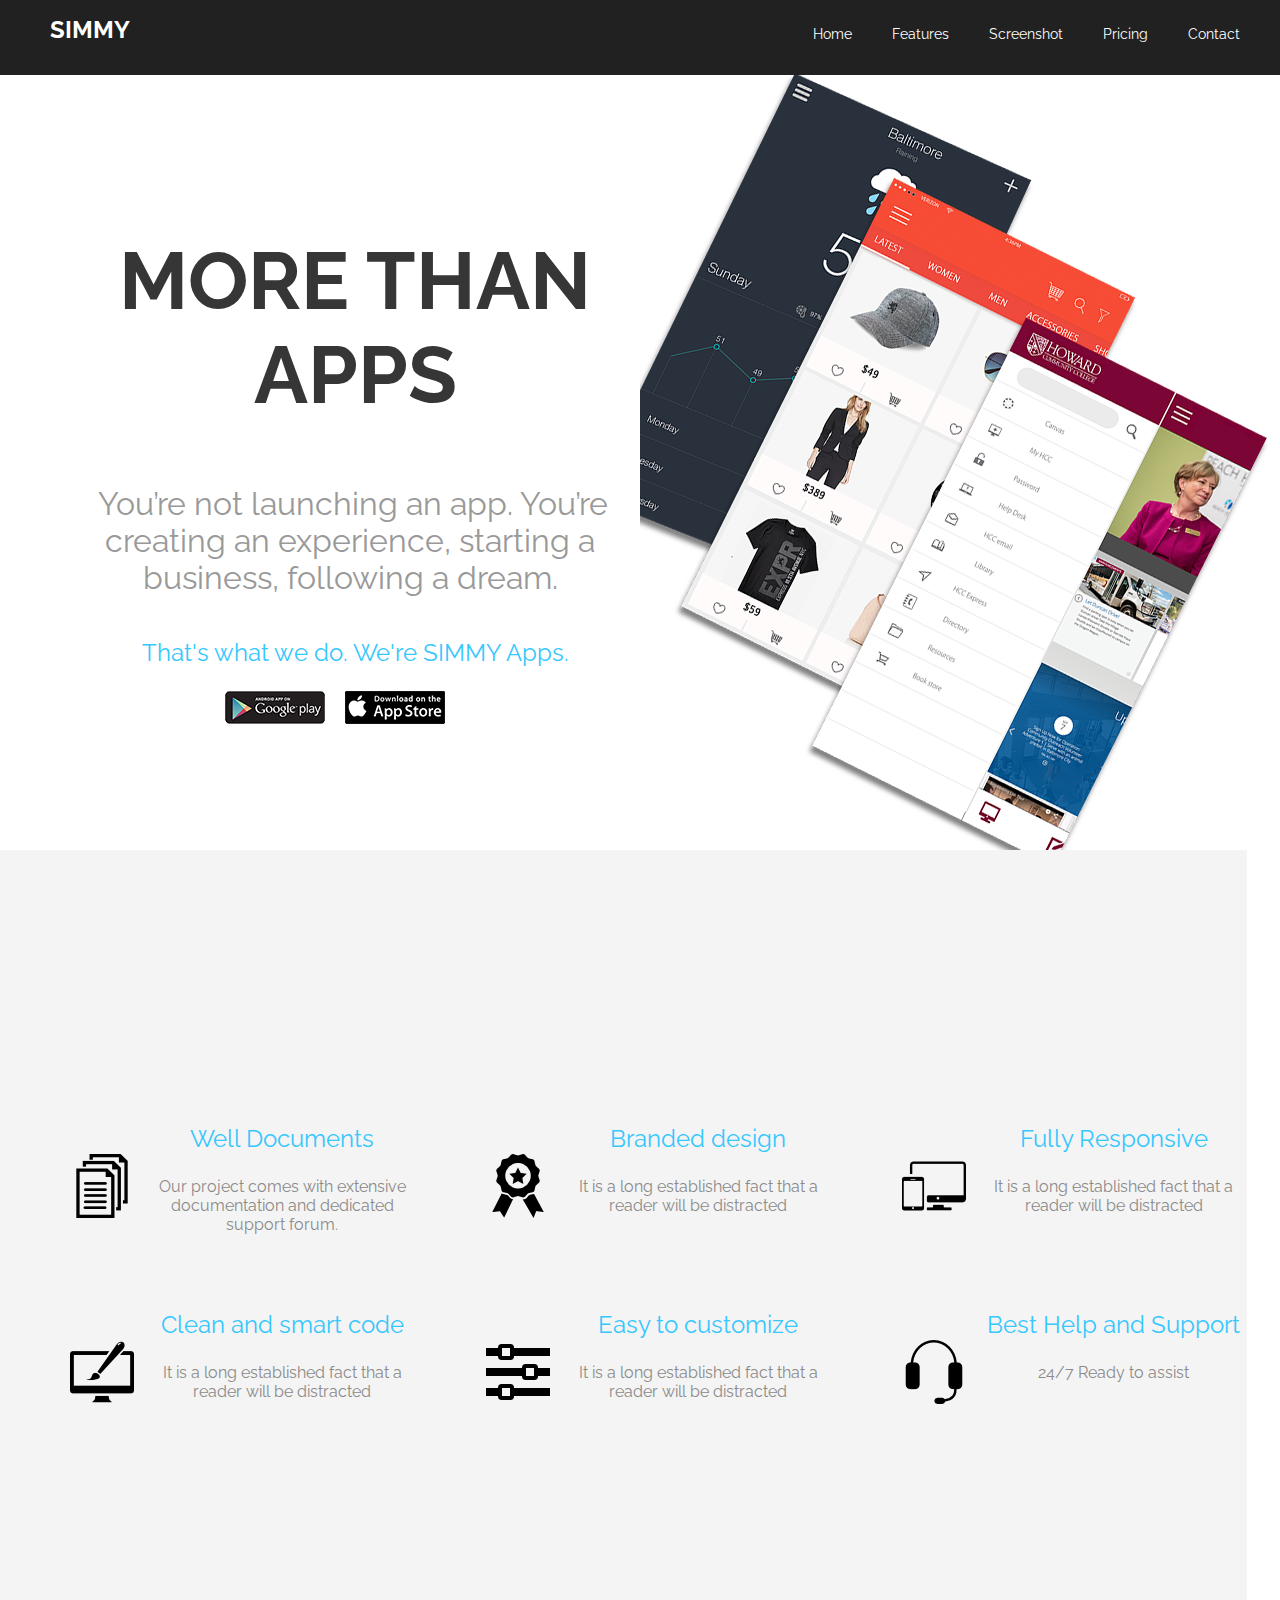
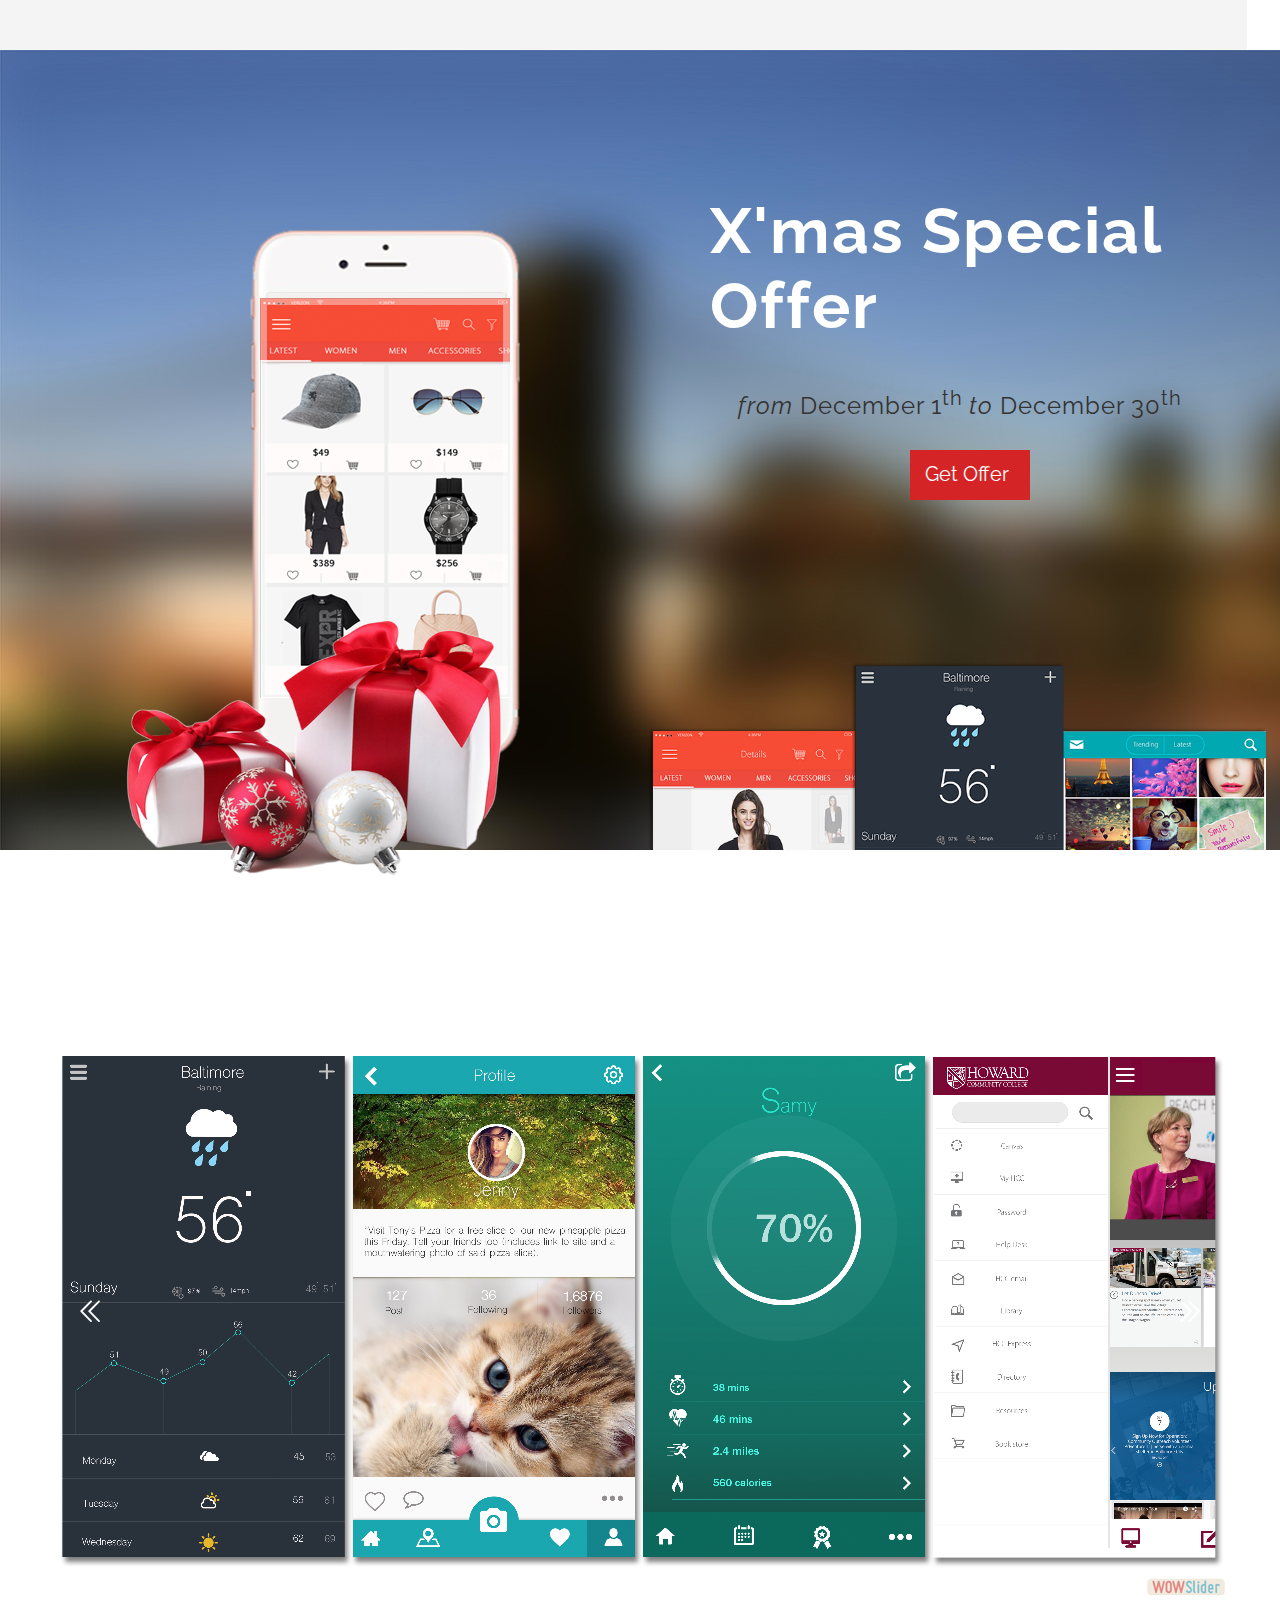
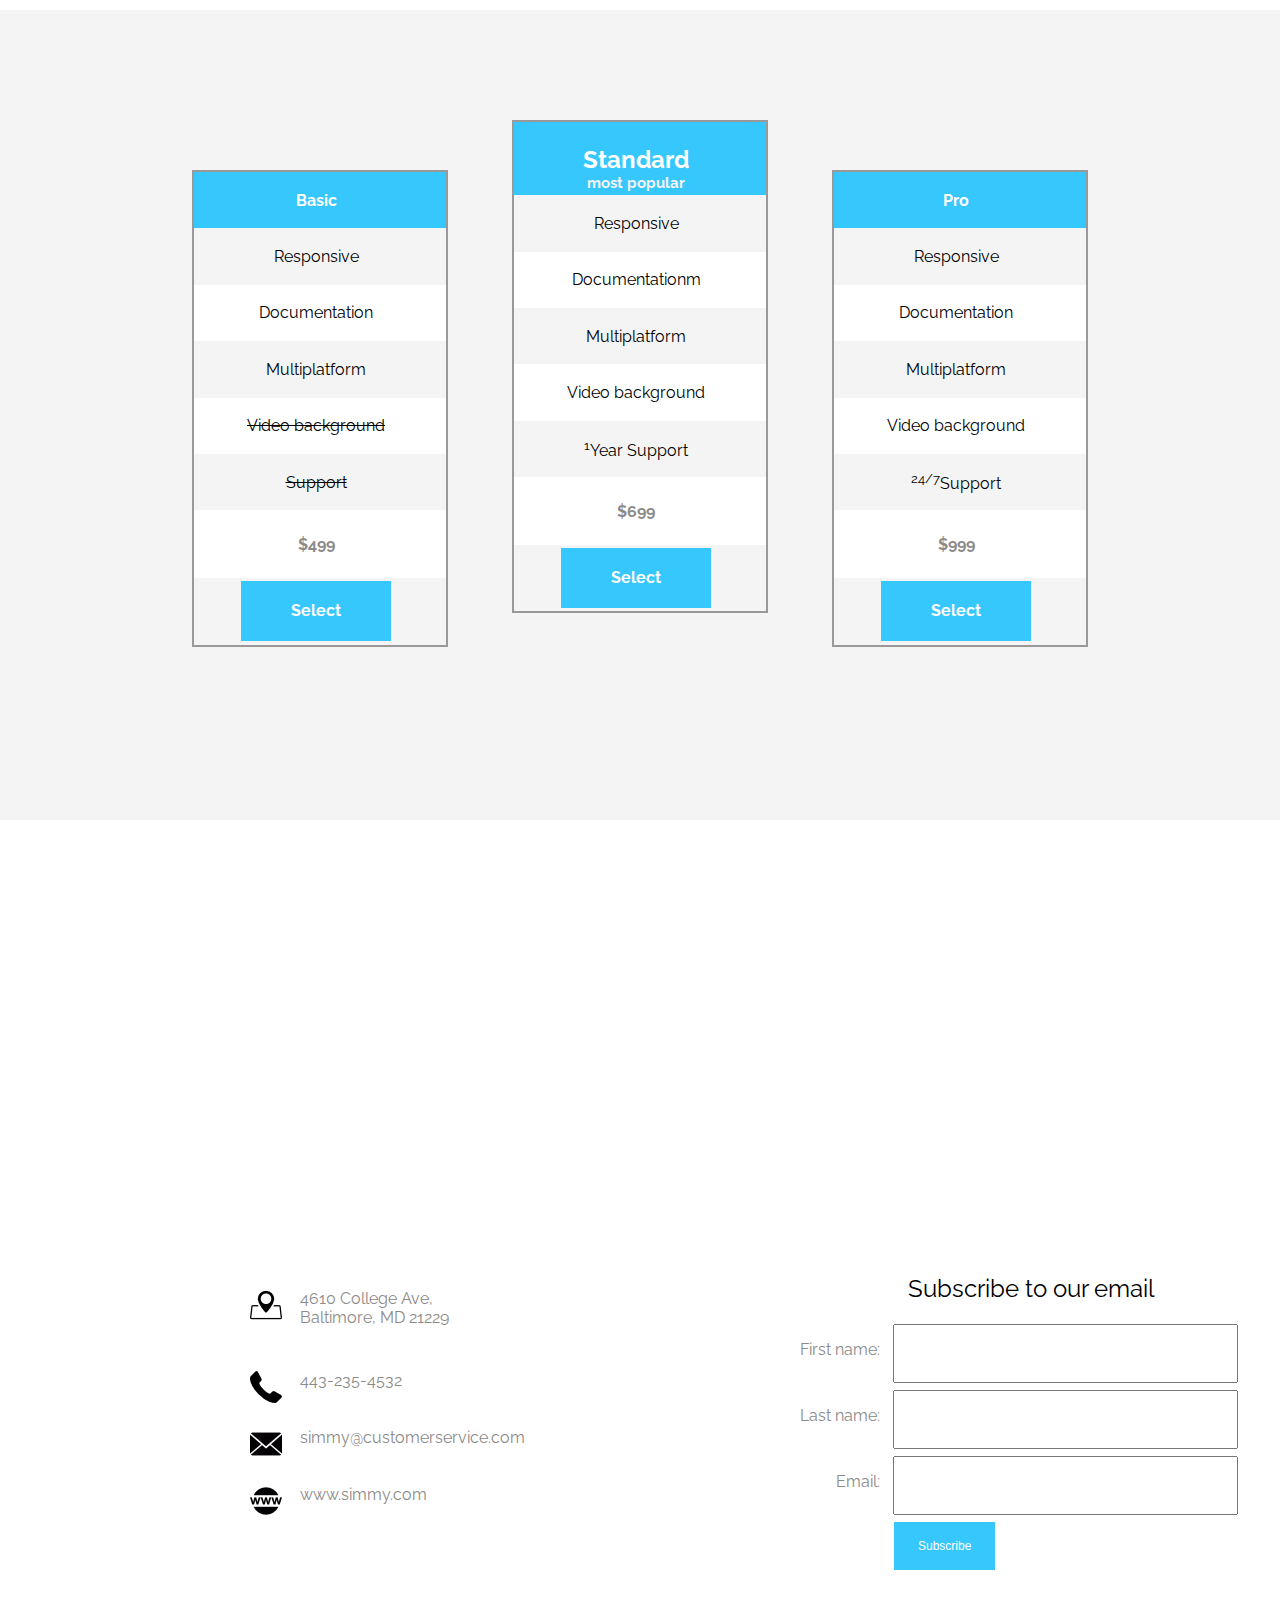
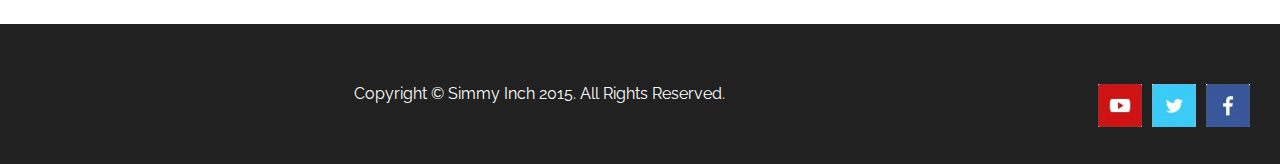
<file: HTML:CSS/index.html>
<!doctype html>
<html>
<head>

<meta charset="UTF-8">
<title>Simmy Inch</title>

<link href="css/style.css" rel="stylesheet" type="text/css">
<meta name="viewport" content="width=device-width, initial-scale=1.0">
<link href='https://fonts.googleapis.com/css?family=Raleway:300' rel='stylesheet' type='text/css'>
<link href="css/responsiveslides.css" rel="stylesheet" type="text/css">
<script src="js/jquery-1.9.1.min.js"></script>
    <script src='js/jquery.scrollto.js'></script>
    



  

	
	<!-- Start WOWSlider.com HEAD section --> <!-- add to the <head> of your page -->
	<link rel="stylesheet" type="text/css" href="engine1/style.css" />
	<!--script type="text/javascript" src="engine1/jquery.js"></script-->
	<!-- End WOWSlider.com HEAD section -->
	
	<!-- Start WOWSlider.com HEAD section --> <!-- add to the <head> of your page -->
	<link rel="stylesheet" type="text/css" href="engine7/style.css" />
	<!--script type="text/javascript" src="engine7/jquery.js"></script-->
	<!-- End WOWSlider.com HEAD section -->
    
	<!-- Start WOWSlider.com HEAD section --> <!-- add to the <head> of your page -->
	<link rel="stylesheet" type="text/css" href="engine8/style.css" />
	<!--script type="text/javascript" src="engine8/jquery.js"></script-->
	<!-- End WOWSlider.com HEAD section --></head>

<body>
<nav>
<div class="logo"><a href="#"><strong>SIMMY</strong> </a></div>

<ul>

<li><a href="#content5">Contact</a></li>
<li><a href="#content4">Pricing</a></li>
<li><a href="#content3">Screenshot</a></li>
<li><a href="#content1">Features</a></li>
<li><a href="#">Home</a></li>

</ul>
<div class="handle"><a href="#">Menu</a>
</div>
</nav>


<div id="wrapper">



<div id="content">
<div class="right_box">
</div>
<div class="left_box"><h1>MORE THAN APPS</h1>
<p class="text">You’re not launching an app. You’re creating an experience, starting a business, following a dream.</p>
<p class="text1">That's what we do. We're SIMMY Apps.</p>


<div id="appstore">
<div class="download"><a href="http://www.google.com"><img src="image/google.png"></a></div>
<div class="download1"><a href="http://www.apple.com"><img src="image/apple.png"></a></div>
</div>

  </div>
 
  
  
  
</div>


<div id="content1">
<div id="feature1">
<div class="small_box"><img class="img" src="image/documents7.png" width="64" height="64" alt="document">
  <p class="text1">Well Documents</p>
  <p>Our project comes with extensive documentation and dedicated support forum.</p></div>
<div class="small_box"><img class="img" src="image/website8.png" width="64" height="64" alt="beautiful design">
  <p class="text1">Clean and smart code  </p>
  <p>It is a long established fact that a reader will be distracted</p>
  <h5>&nbsp;</h5>
</div>
</div>
<div id="feature2">
<div class="small_box"><img class="img" src="image/award52.png" width="64" height="64" alt="badge">
  <p class="text1">Branded design</p>
  
  <p>It is a long established fact that a reader will be distracted</p>
</div>
<div class="small_box"><img class="img" src="image/levels16.png" width="64" height="64" alt="easy setup">
  <p class="text1">Easy to customize  </p>
  <p>It is a long established fact that a reader will be distracted</p>
  <h5>&nbsp;</h5>
</div></div>
<div id="feature1">
<div class="small_box"><img class="img" src="image/web40.png" width="64" height="64" alt="responsive">
  <p class="text1">Fully Responsive</p>
  <p>It is a long established fact that a reader will be distracted</p>
</div>
<div class="small_box"><img class="img" src="image/earphones9.png" width="64" height="64" alt="great service">
  <p class="text1">Best Help and Support</p>
  <p>24/7 Ready to assist</p>
  <h5>&nbsp;</h5>
</div></div>




</div>

<div id="content2">

<div id="box">

<div id="iphone">
<div id="sample">

	<!-- Start WOWSlider.com BODY section --> <!-- add to the <body> of your page -->
	<div id="wowslider-container1">
	<div class="ws_images"><ul>
		<li><img src="data1/images/design.png" alt="design" title="design" id="wows1_0"/></li>
		<li><img src="data1/images/details.png" alt="details" title="details" id="wows1_1"/></li>
		<li><img src="data1/images/exercise_back.png" alt="Exercise_back" title="Exercise_back" id="wows1_2"/></li>
		<li><img src="data1/images/exercise_front.png" alt="Exercise_front" title="Exercise_front" id="wows1_3"/></li>
		<li><img src="data1/images/hcc.png" alt="HCC" title="HCC" id="wows1_4"/></li>
		<li><img src="data1/images/hcc2.png" alt="HCC2" title="HCC2" id="wows1_5"/></li>
		<li><a href="http://wowslider.net"><img src="data1/images/social_app.png" alt="http://wowslider.net/" title="social_app" id="wows1_6"/></a></li>
		<li><img src="data1/images/detaial.png" alt="detaial" title="detaial" id="wows1_7"/></li>
	</ul></div>
<div class="ws_script" style="position:absolute;left:-99%"><a href="http://wowslider.com">wowslider.com</a> by WOWSlider.com v8.6m</div>
	<div class="ws_shadow"></div>
	</div>	
	<script type="text/javascript" src="engine1/wowslider.js"></script>
	<script type="text/javascript" src="engine1/script.js"></script>
	<!-- End WOWSlider.com BODY section -->
    
  
   
</div>
</div>
<div id="gift">  
</div>
</div>

   <div id="box1">
   <div class="offer">
     <h1>X'mas Special Offer</h1>
     <div class ="xmas"> <i>from </i>December 1<sup>th </sup><i>to</i> December 30<sup>th</sup> </div>
  <div id="offer"><a href="#">Get Offer</a></div> 
  
   </div>
  </div>
  
</div>


<div id="content3">
	

<div id="gallery1">
  <div id="gallery">
  
  
	<!-- Start WOWSlider.com BODY section --> <!-- add to the <body> of your page -->
	<div id="wowslider-container8">
	<div class="ws_images"><ul>
		<li><a href="http://wowslider.com/vi"><img src="data8/images/back.png" alt="image slider" title="back" id="wows8_0"/></a></li>
		<li><img src="data8/images/front.png" alt="front" title="front" id="wows8_1"/></li>
	</ul></div>
<div class="ws_script" style="position:absolute;left:-99%"><a href="http://wowslider.com">wowslider.com</a> by WOWSlider.com v8.6m</div>
	<div class="ws_shadow"></div>
	</div>	
	<script type="text/javascript" src="engine8/wowslider.js"></script>
	<script type="text/javascript" src="engine8/script.js"></script>
	<!-- End WOWSlider.com BODY section --></div>
    </div>
	

 
	
	
    
   
  

	
	


<div id="content4">
<div id="table-wrapper">
<div id="table1">
<table> 
	<thead>
		<tr>
			<th>Basic</th>
		</tr>
	</thead>
	<tbody>
		<tr>
        <td>Responsive</td>
		</tr>
		<tr>
        	
			<td>Documentation</td>
		</tr>
		<tr>
        	
			<td>Multiplatform</td>
		</tr>
		<tr>
          <td><strike>Video background</strike></td>
		</tr>
		<tr>
        	
			<td><strike>Support</strike></td>
		</tr>
		<tr>
       	    <td><h4>$499</h4></td>
		</tr>
		<tr>
        	
			<td><a href="#"><h6>Select</h6></a></td>
		</tr>
	</tbody>
</table>
</div>
<div id="table2"><table> 
	<thead>
		<tr>
			<th><h2>Standard</h2><div class="text3">most popular</div></th>
		</tr>
	</thead>
	<tbody>
		<tr>
        <td>Responsive</td>
		</tr>
		<tr>
        	
			<td>Documentationm</td>
		</tr>
		<tr>
        	
			<td>Multiplatform</td>
		</tr>
		<tr>
          <td>Video background</td>
		</tr>
		<tr>
        	
			<td><sup>1</sup>Year Support</td>
		</tr>
		<tr>
       	    <td><h4>$699</h4></td>
		</tr>
		<tr>
        	
			<td><a href="#"><h6>Select</h6></a></td>
		</tr>
	</tbody>
</table></div>
<div id="table3"><table> 
	<thead>
		<tr>
			<th>Pro</th>
		</tr>
	</thead>
	<tbody>
		<tr>
        <td>Responsive</td>
		</tr>
		<tr>
        	
			<td>Documentation</td>
		</tr>
		<tr>
        	
			<td>Multiplatform</td>
		</tr>
		<tr>
          <td>Video background</td>
		</tr>
		<tr>
        	
			<td><sup>24/7</sup>Support</td>
		</tr>
		<tr>
       	    <td><h4>$999</h4></td>
		</tr>
		<tr>
        	
			<td><a href="#"><h6>Select</h6></a></td>
		</tr>
	</tbody>
</table></div></div>

</div>
	

	
<div id="content5">
<div id="map"><iframe src="https://www.google.com/maps/embed?pb=!1m18!1m12!1m3!1d3089.0470373751073!2d-76.69964158458342!3d39.264499332826404!2m3!1f0!2f0!3f0!3m2!1i1024!2i768!4f13.1!3m3!1m2!1s0x89c81c504aec1ce9%3A0xe853400d34bdadd2!2s4610+College+Ave%2C+Baltimore%2C+MD+21229!5e0!3m2!1sen!2sus!4v1449111772231" width="100%" height="400" frameborder="0" style="border:0" allowfullscreen></iframe>
<div id="section">
<div id="form">

<!-- put the email form below -->
     <h9>Subscribe to our email  </h9>
        <form  action="email.html" method="post">
	<label for="firstname">First name:</label>
	<input type="text" name="firstname" id="firstname" required><br>
    <label for="lastname">Last name:</label>
    <input type="text" name="lastname" id="lastname" required><br>
    <label for="email">Email:</label>
    <input type="text" name="email" id="city" required><br>
   
     <input type="submit" name="register" id="button" value="Subscribe">
    
    
   
    
</form>
    	

</div>
<div id="info">
<div class="address">
4610 College Ave,<br>
Baltimore, MD 21229


</div></p>
<div class="phone">443-235-4532</div></p>
<div class="email">simmy@customerservice.com</div></p>
<div class="website">www.simmy.com</div></p>
</div>



</div>

</div>
	
<footer>


<div class="social">
<div class="facebook"><a href="https://www.facebook.com/" target="_blank"><img src="image/icon-6_05.gif" width="44" height="43" alt="facebook"></a></div>
<div class="twitter"><a href="https://www.twitter.com/" target="_blank"><img src="image/icon-6_03.gif" width="44" height="43" alt="twitter"></a></div>
<div class="youtube"><a href="https://www.youtube.com/" target="_blank"><img src="image/icon-6_10.gif" width="44" height="43" alt="youtube"></a></div>
</div>



Copyright © Simmy Inch 2015. All Rights Reserved.

</footer>

 
 
<script>
    

        
    $(document).ready(function(){
        
        /** 
         * This part does the "fixed navigation after scroll" functionality
         * We use the jQuery function scroll() to recalculate our variables as the 
         * page is scrolled/
         */
        $(window).scroll(function(){
            var window_top = $(window).scrollTop() + 12; // the "12" should equal the margin-top value for nav.stick
            var div_top = $('#nav-anchor').offset().top;
                if (window_top > div_top) {
                    $('nav').addClass('stick');
                } else {
                    $('nav').removeClass('stick');
                }
        });
        
        
        /**
         * This part causes smooth scrolling using scrollto.js
         * We target all a tags inside the nav, and apply the scrollto.js to it.
         */
        $("nav a").click(function(evn){
            evn.preventDefault();
            $('html,body').scrollTo(this.hash, this.hash); 
        });
        
        
        
        /**
         * This part handles the highlighting functionality.
         * We use the scroll functionality again, some array creation and 
         * manipulation, class adding and class removing, and conditional testing
         */
        var aChildren = $("nav li").children(); // find the a children of the list items
        var aArray = []; // create the empty aArray
        for (var i=0; i < aChildren.length; i++) {    
            var aChild = aChildren[i];
            var ahref = $(aChild).attr('href');
            aArray.push(ahref);
        } // this for loop fills the aArray with attribute href values
        
        $(window).scroll(function(){
            var windowPos = $(window).scrollTop(); // get the offset of the window from the top of page
            var windowHeight = $(window).height(); // get the height of the window
            var docHeight = $(document).height();
            
            for (var i=0; i < aArray.length; i++) {
                var theID = aArray[i];
                var divPos = $(theID).offset().top; // get the offset of the div from the top of page
                var divHeight = $(theID).height(); // get the height of the div in question
                if (windowPos >= divPos && windowPos < (divPos + divHeight)) {
                    $("a[href='" + theID + "']").addClass("nav-active");
                } else {
                    $("a[href='" + theID + "']").removeClass("nav-active");
                }
            }
            
            if(windowPos + windowHeight == docHeight) {
                if (!$("nav li:last-child a").hasClass("nav-active")) {
                    var navActiveCurrent = $(".nav-active").attr("href");
                    $("a[href='" + navActiveCurrent + "']").removeClass("nav-active");
                    $("nav li:last-child a").addClass("nav-active");
                }
            }
        });
    });

</script>







</body>
</html>
</file>
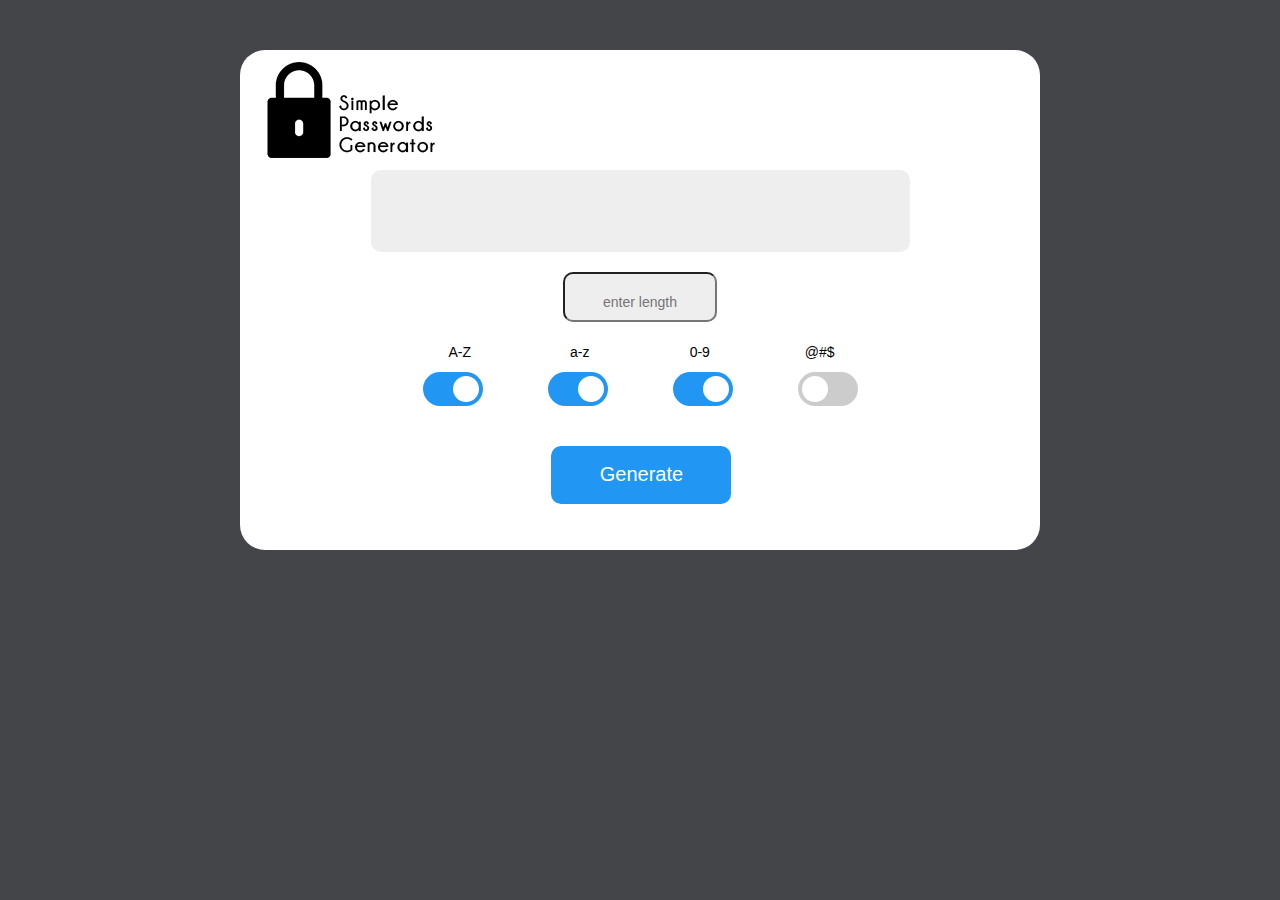
<file: password/index.html>
<!DOCTYPE html>
<html lang="en">
<head>
  <title>Password Generator</title>
  <meta charset="utf-8">
  <meta name="viewport" content="width=device-width, initial-scale=1">
  <link rel="stylesheet" href="https://maxcdn.bootstrapcdn.com/bootstrap/3.3.7/css/bootstrap.min.css">
  <script src="https://ajax.googleapis.com/ajax/libs/jquery/3.2.0/jquery.min.js"></script>
  <script src="https://maxcdn.bootstrapcdn.com/bootstrap/3.3.7/js/bootstrap.min.js"></script>
   <link rel="stylesheet" type="text/css" href="stylesheet.css">
 
   <script src="script.js"></script>
   
   
  
  


   
</head>


<body>

<div class="container-fluid">
	<div class = "logo"> 
	</div>
		<div id = "textbox" class = "textbox"> 
		</div>
		<div  class = "input">
		<input type = "tel" id = "input" class = "inputbox" placeholder = "enter length" onfocus="this.placeholder = ''" onblur="this.placeholder = 'enter length'" /> </input>
		</div>
		<!-- **********this is buttons ********* -->
			<div class = "buttons">
			<div class = "text">
			<div class = "text1">A-Z
			</div>
			<div class = "text1">a-z
			</div>
			<div class = "text1">0-9
			</div>
			<div class = "text1">@#$
			</div>
			</div>
				<div class = "button">
						
						<label class="switch">
 						 	<input type="checkbox" id= "checkbox1" checked>
 						 	<div class="slider round"></div>
						</label>
				</div>
				
				<div class = "button">
						<label class="switch">
  							<input type="checkbox" id= "checkbox2"checked>
 					    	<div class="slider round"></div>
						</label>
				</div>
				
				<div class = "button">
						<label class="switch">
 							 <input type="checkbox" id= "checkbox3" checked>
 					 		 <div class="slider round"></div>
						</label>
				</div>
				
				<div class = "button">
						<label class="switch">
  							<input type="checkbox" id= "checkbox4">
 							<div class="slider round"></div>
						</label>
				</div>


			</div>
			<!--****buttons ended ******-->
			
			
<button id="myBtn" onclick = test() class = "generade">Generate</button>
			

</div>


</body>
</html>
</file>
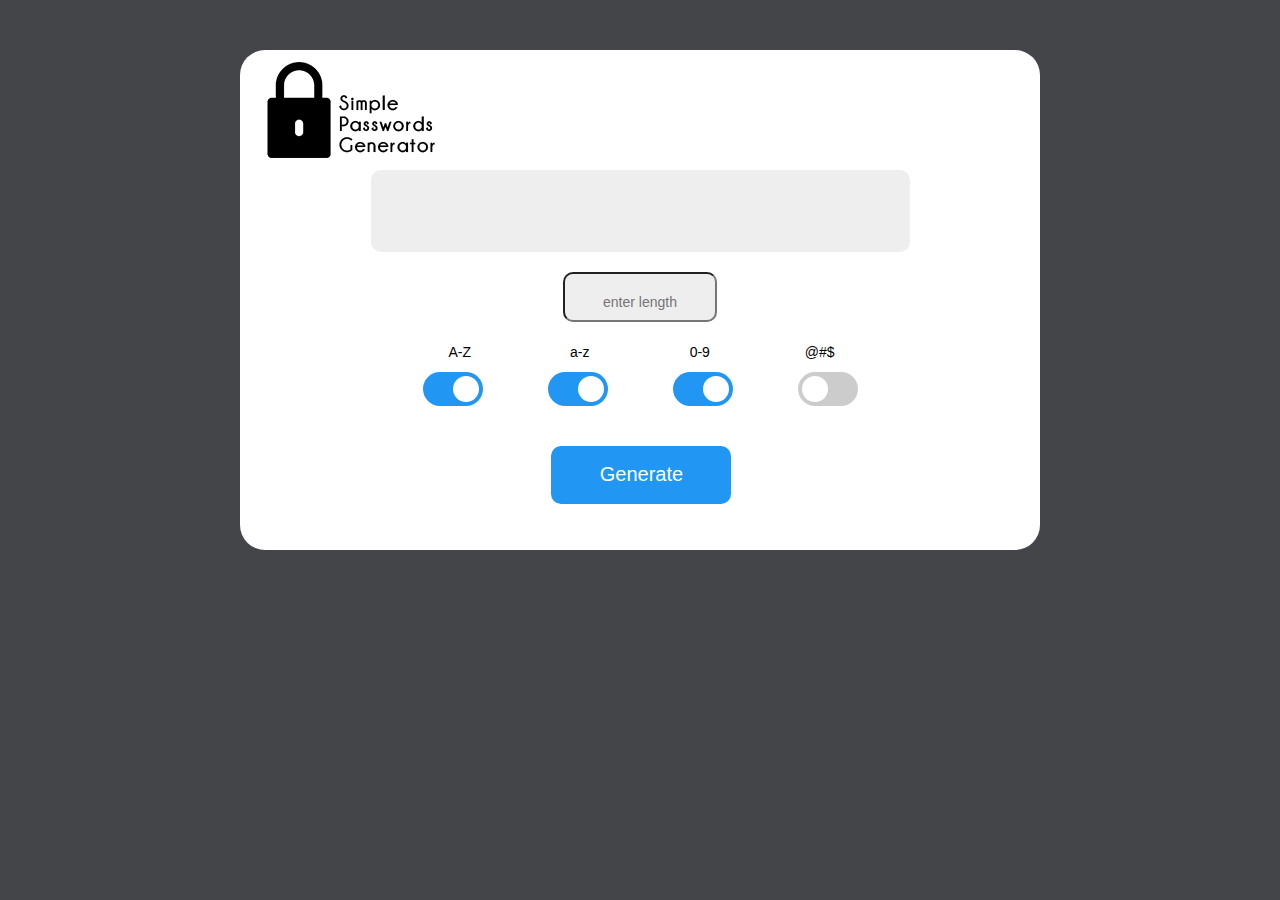
<file: password/public_html/index.html>
<!DOCTYPE html>
<html lang="en">
<head>
  <title>Password Generator</title>
  <meta charset="utf-8">
  <meta name="viewport" content="width=device-width, initial-scale=1">
  <link rel="stylesheet" href="https://maxcdn.bootstrapcdn.com/bootstrap/3.3.7/css/bootstrap.min.css">
  <script src="https://ajax.googleapis.com/ajax/libs/jquery/3.2.0/jquery.min.js"></script>
  <script src="https://maxcdn.bootstrapcdn.com/bootstrap/3.3.7/js/bootstrap.min.js"></script>
   <link rel="stylesheet" type="text/css" href="stylesheet.css">
 
   <script src="script.js"></script>
   
   
  
  


   
</head>


<body>

<div class="container-fluid">
	<div class = "logo"> 
	</div>
		<div id = "textbox" class = "textbox"> 
		</div>
		<div  class = "input">
		<input type = "text" id = "input" class = "inputbox" placeholder = "enter length" onfocus="this.placeholder = ''" onblur="this.placeholder = 'enter length'" /> </input>
		</div>
		<!-- **********this is buttons ********* -->
			<div class = "buttons">
			<div class = "text">
			<div class = "text1">A-Z
			</div>
			<div class = "text1">a-z
			</div>
			<div class = "text1">0-9
			</div>
			<div class = "text1">@#$
			</div>
			</div>
				<div class = "button">
						
						<label class="switch">
 						 	<input type="checkbox" id= "checkbox1" checked>
 						 	<div class="slider round"></div>
						</label>
				</div>
				
				<div class = "button">
						<label class="switch">
  							<input type="checkbox" id= "checkbox2"checked>
 					    	<div class="slider round"></div>
						</label>
				</div>
				
				<div class = "button">
						<label class="switch">
 							 <input type="checkbox" id= "checkbox3" checked>
 					 		 <div class="slider round"></div>
						</label>
				</div>
				
				<div class = "button">
						<label class="switch">
  							<input type="checkbox" id= "checkbox4">
 							<div class="slider round"></div>
						</label>
				</div>


			</div>
			<!--****buttons ended ******-->
			
			
<button id="myBtn" onclick = test() class = "generade">Generate</button>
			

</div>


</body>
</html>
</file>
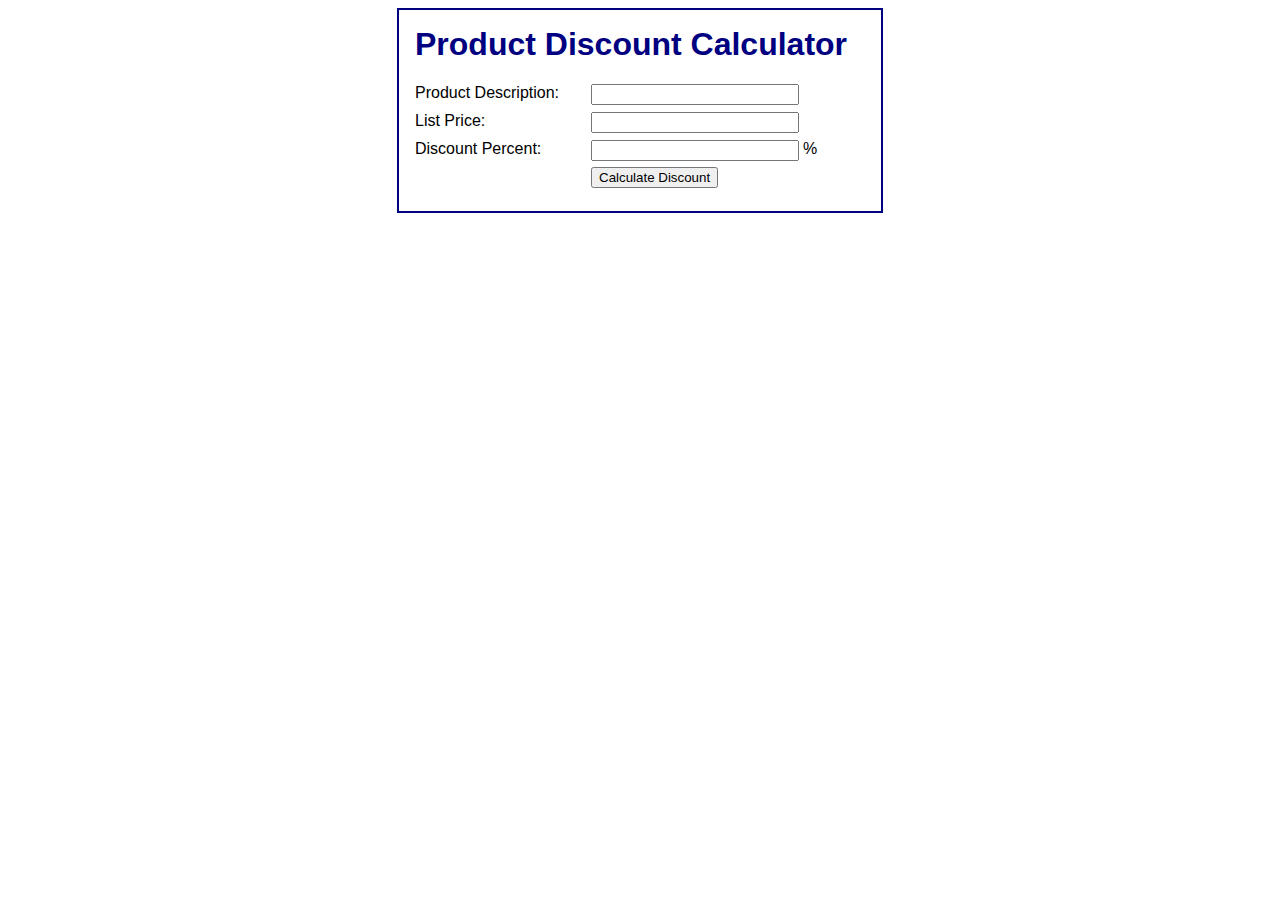
<file: php/DemoFiles/index.html>
<!DOCTYPE html>
<html>
<head>
    <title>Product Discount Calculator</title>
    <link rel="stylesheet" type="text/css" href="main.css">
</head>

<body>
    <main>
        <h1>Product Discount Calculator</h1>
        <form action="display_discount.php" method="post">

            <div id="data">
                <label>Product Description:</label>
                <input type="text" name="product_description"><br>

                <label>List Price:</label>
                <input type="text" name="list_price"><br>

                <label>Discount Percent:</label>
                <input type="text" name="discount_percent"><span>%</span><br>
            </div>

            <div id="buttons">
                <label>&nbsp;</label>
                <input type="submit" value="Calculate Discount"><br>
            </div>

        </form>
    </main>
</body>
</html>
</file>
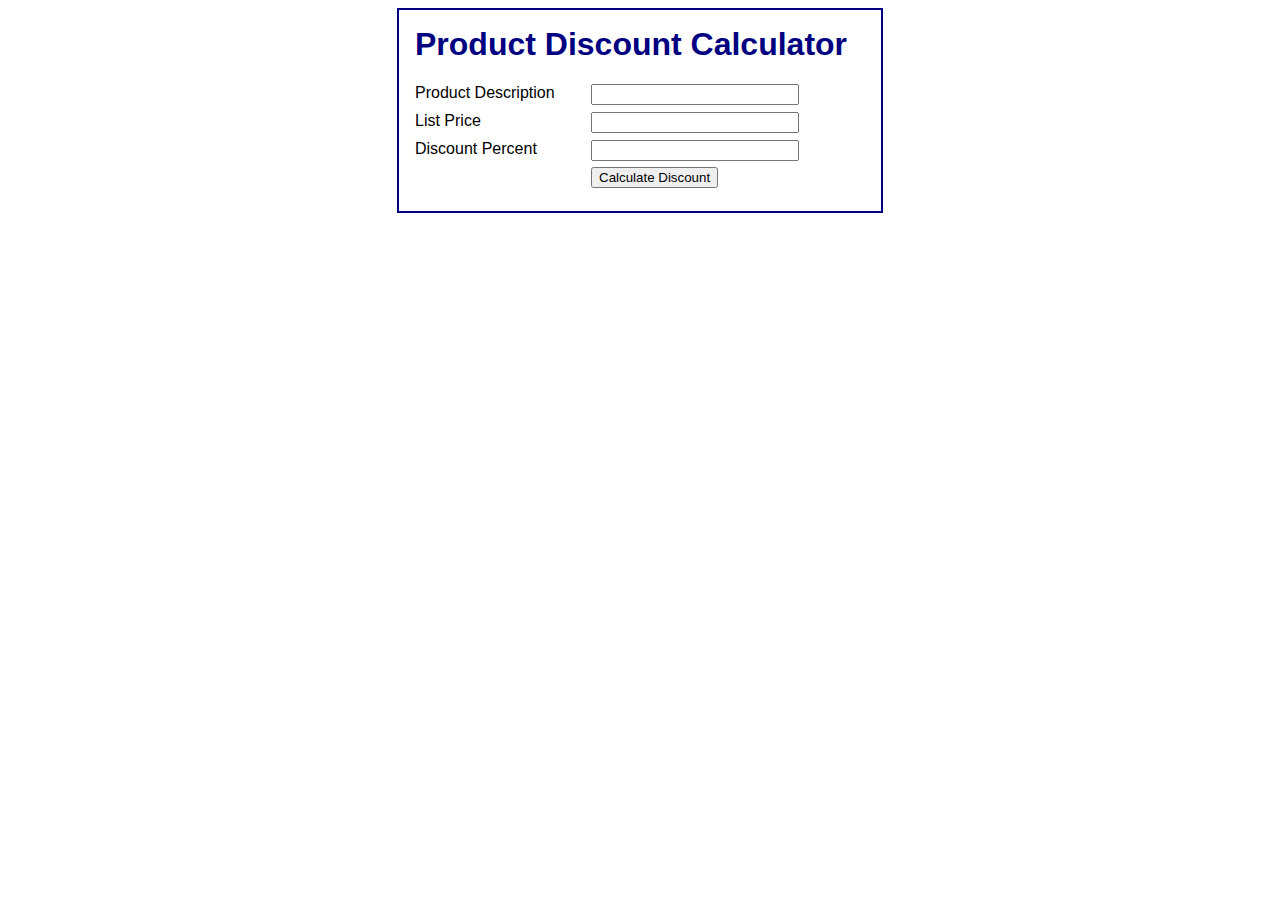
<file: php/Inclass/index.html>
<!DOCTYPE html>
<html>
<head>
    <title>Product Discount Calculator</title>
    <link rel="stylesheet" type="text/css" href="main.css">
</head>

<body>
    <main>
        <h1>Product Discount Calculator</h1>
        
        
        
        <p class="error"><?php echo htmlspecialchars(
                         $error_message); ?></p>
  


        
        
        <form action="display_discount.php" method="post">

            <div id="data">
                <label>Product Description</label>
                <input type="text" name="product_description"><br>

                <label>List Price</label>
                <input type="text" name="list_price"><br>

				<label>Discount Percent</label>
                <input type="text" name="discount"><br>

                
            </div>

            <div id="buttons">
                <label>&nbsp;</label>
                <input type="submit" value="Calculate Discount"><br>
            </div>

        </form>
    </main>
</body>
</html>
</file>
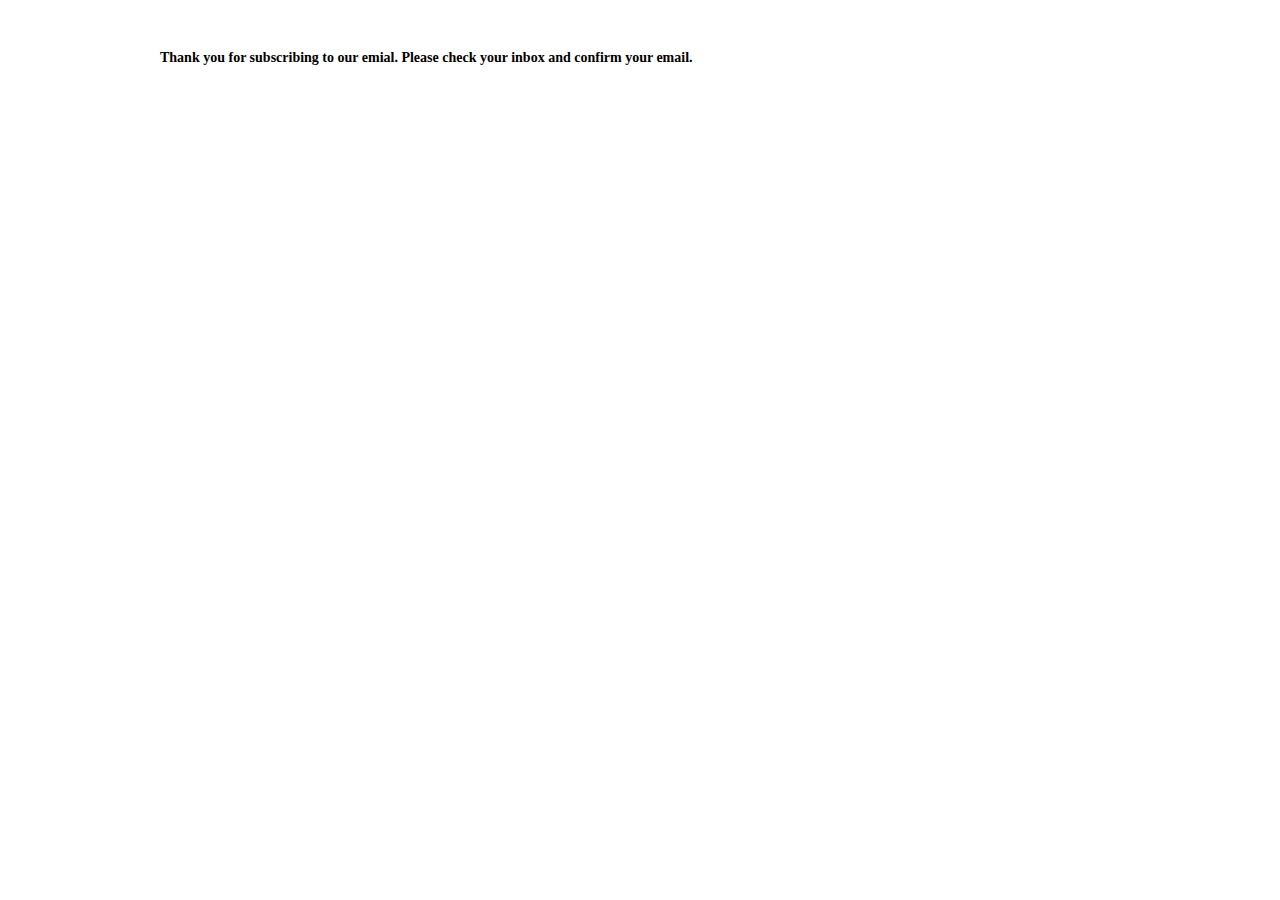
<file: HTML:CSS/email.html>
<!DOCTYPE html PUBLIC "-//W3C//DTD XHTML 1.0 Transitional//EN" "http://www.w3.org/TR/xhtml1/DTD/xhtml1-transitional.dtd">

<head>
<meta http-equiv="Content-Type" content="text/html; charset=UTF-8" />
<title>Email</title>
<link rel="stylesheet" a href="css/email.css" />
</head>

<body>
<h3>

Thank you for subscribing to our emial. Please check your inbox and confirm your email.
</h3>
</body>
</html>
</file>
<file: HTML:CSS/css/style.css>
nav{
	background-color: #212121;
	float: right;
	height: 75px;
	width: auto;
	position: fixed;
	z-index: 3;
	
	width: 100%;
	
	margin-bottom: 0;
	
	font-size:1em;
	}
	.logo{height :60px;
	float:left;
	font-size:1.5em;
	padding-left:50px;
	margin-top:15px;
	}
	
	#feature1, #feature2, #feature3,#feature4,#feature5,#feature6 { 				
	width:30.9%;
	padding-left:20.2px;
	
	background-color:#f4f4f4;
	height:550px;
	float:left;
	
	
	text-align:center;
	padding-top:250px;
		}
		.small_box {height:62px;
		
		padding-bottom:100px;
		padding-left:50px;
		margin:auto;
		}
		.img {float:left;
		padding-top:30px;
		padding-right:15px;
		
		}
	#sample {float:left;
	margin-left:10px;
	padding-top:68px;
	background-size:100%;
	
	
	
	}
	
	#iphone {
	float: left;
	margin:auto;
	z-index:-1;
	height: 530px;
	width: 270px;
	background-image: url(../image/iphone.png);
	margin-top: 80px;
	position:absolute;
	background-repeat: no-repeat;
	margin-left:250px;
	background-size:100%;
	}
	
	#gift {width:100%;
		height:500px;
		margin-top:350px;
	   margin-left:90px;
	   float:left;
	   background-size:70%;
	  background-image:url(../image/gift1.png);
	  background-position:bottom;
	   background-position:left ;
	   background-repeat:no-repeat;
	   position:absolute;
	   z-index:1;}
	
	  

	   
	#gallery {width:100%;
	margin:auto;
	z-index:auto;
	
	background-color:#fff;}
	#gallery1 {width:100%;
	background-color:#fff;
	z-index:auto;}
	


	
nav ul {	display:inline;
		width:auto;
		transition:max-height 0.4s;
	
		
		
		
		
		}
				

	


nav ul li	{
	display: inline;
	width: auto;
	height: auto;
	padding-right: 40px;
	
	float: right;
	padding-top: 25px;
	position: realitive;
	font-size: 90%;		
	}
	

		 
		 

			
			

			
			
a:link {
	text-decoration: none;
	color: #fff;
}

a:active { color: blue; }


a:visited { color: #fff; }

a:hover { 
		  
		  
    	 
		  color:#999;
		 }
	
	
	
body	{
	
	margin:0;
	font-family: 'Raleway', sans-serif;
	}
	


.right_box {
	width: 50%;
	height: 850px;
	float: right;
	background-color: #fff;
	background-image: url(../image/home.png);
	background-repeat: no-repeat;
	background-position: right 40px;
	backgroudn-size:100%;

	position:relative;	
	
	}
	
.left_box {
	width: 50%;
	height: 670px;
	float: left;
	background-color: #fff;
		padding-top:180px;
	text-align: center;	
	position:relative;
	
}

#offer {background-color:#d42426;
		 border:thin;
		 color:white;
		 padding-top:12px;
		 width:105px;
		 height:38px;
		 padding-left:15px;
		 font-size:20px;
		 margin-left:270px;}	
#offer:hover {background-color:#c1181a;
		 border:thin;
		 
		 padding-top:12px;
		 width:105px;
		 height:38px;
		 padding-left:15px;
		 font-size:20px;}	

	
	
	
	
	.offer h1 {
	color: white;
	font-size: 4em;
	letter-spacing: 2px;
	text-align: left;
	float: left;
	width:auto;
}
				.xmas {font-size:1.5em;
				
				text-align:center;
				padding-bottom:30px;
				color:#333;
				letter-spacing:1px;
				width:auto;}
	
	h1{color:#373636;
	font-size:5em;
	padding-left:70px;
	}
	.text {
	padding: 10px;
	color: #999;
	padding-left:70px;
	white-space: normal;
	text-indent: 5px;
	font-size:2em;
	}
	.text1{color:#36c7fd;
	font-size:1.5em;
	padding-left:70px;
	}
	.text3{color:#f4f4f4;
	font-size:15px;
	margin-top:-25px;}
	h2 {
	color: white;
	padding-bottom: 5px;
	vertical-align: top;
}




	
	
	#content1 {
	width: 100%;
	height: 800px;
	background-color:#ffff;
	position: relative;
	margin: auto;
	
	color: #8b8a8a;
	}
	
	
	#content {
	width: 100%;
	height: 850px;
	background-color: #f9f9f9;
	position: relative;
	margin: auto;
	}
	
	#content2 {
	width: 100%;
	height: 800px;
	background-color: #f4f4f4;
	position: relative;
	background-image: url(../image/background.jpg);
	margin-right: auto;
	margin-left: auto;
	}
	
	
	#content3 {
	width: 100%;
	height: 690px;
	background-color: #fff;
	position: relative;
	margin-right: auto;
	margin-left: auto;
	padding-top:160px;
	
	
	}
	#content4 {
	width: 100%;
	height: 650px;
	background-color:#f4f4f4;
	position: relative;
	margin-right: auto;
	margin-left: auto;
	padding-top:160px;
	
	
	
	}
	
	#content5 {
	width: 100%;
	height: 850px;
	background-color: #fff;
	color:##8b8a8a;
	position: relative;
	margin-right: auto;
	margin-left: auto;
	
	
	
	
	}
/*#map {
	width:100%;
	height:400px;
	background-color:red;}*/
	
	
	
#map {
position: relative;

width: 100%;
height: auto;
}

	
	
	
	
	
#section {
	width:100%;
	height:400px;}
	
#form {width:40%;
	   height:350px;
	   margin:auto;
	   float:right;
	  padding-top:100px;
	 
	   }
	   
 h9 {width:auto;
	margin-top:-50px;
	position:absolute;
	float:right;
	padding-left:140px;
	
	text-align:center;
	font-size:1.5em;
	height:50px;
	vertical-align:bottom;
	}
	
#info {width:60%;

	   height:410px;
	   padding-left:250px;
	   padding-top:40px;
	   color:#8b8a8a;
	   }
.address {margin-top:25px;
height:auto;
background-image:url(../image/situation.png);
background-repeat:no-repeat;
height:32px;
padding-left:50px;
}

.phone {margin-top:50px;
height:5px;
background-image:url(../image/telephone5.png);
background-repeat:no-repeat;
height:32px;
padding-left:50px;


}
.email {margin-top:25px;
height:5px;
background-image:url(../image/email5.png);
background-repeat:no-repeat;
height:32px;
padding-left:50px;

}
.website {margin-top:25px;
height:5px;
background-image:url(../image/web58.png);
background-repeat:no-repeat;
height:32px;
padding-left:50px;

}
	
h4 {text-align:center;
color:#8b8a8a;}
h6 {text-align:left;
color:#8b8a8a;
font-size:1em;

}	
h6 {
	text-align: center;
	color: #fff;
	width: 150px;
	height: 40px;
	background-color: #36c7fd;
	text-align: center;
	vertical-align: middle;
	padding-top:20px;
	margin:auto;
}	


h6:hover {
	text-align: center;
	color: #fff;
	width: 150px;
	height: 40px;
	background-color: #03b8fc;
	text-align: center;
	vertical-align: middle;
	padding-top:20px;
	margin:auto;
}	

#box1 {width:50%;
	  height:850px;
	   padding-top:100px;
	   float:right;
	   margin:auto;
	   background-image:url(../image/bg.png);
	   background-repeat:no-repeat;
	   background-position:right bottom;
	   background-size:100%;
	  
	    }
#box {width:50%;
	  height:800px;
	  padding-top:100px;
	  float:left;
	  position:relative;
	  background-position:bottom ;
	  background-repeat:no-repeat;
	  z-index:5;
	  }
	  
	/*

#box {width:45%;
	  margin:auto;}

.home
	{width: 100%;
	height: 850px;
	padding: 5px;
	background-color: #FFF;
	position: relative;
	z-index: -1;
	margin-right: auto;
	margin-left: auto;
	border-top-width: thin;
	border-right-width: thin;
	border-bottom-width: thin;
	border-left-width: thin;
	border-top-style: solid;
	border-top-color: #CCC;
	border-right-color: #CCC;
	border-bottom-color: #CCC;
	border-left-color: #CCC;
		padding-top:30px;

}

/*.content1 {
	width: 90%;
	height: 850px;
	border: thin solid #CCC;
	padding: 5px;
	background-color: #FFF;
	margin-top: -50px;
	position: relative;
	z-index: -1;
	margin-right: auto;
	margin-bottom: auto;
	margin-left: auto;
	padding-top:30px;
}

.content2 {
	width: 90%;
	height: 850px;
	border: thin solid #CCC;
	padding: 5px;
	background-color: #FFF;
	margin-top: -50px;
	position: relative;
	z-index: -1;
	margin-right: auto;
	margin-bottom: auto;
	margin-left: auto;
	padding-top:30px;

}

.content3 {
	width: 90%px;
	height: 850px;
	border: thin solid #CCC;
	padding: 5px;
	background-color: #FFF;
	margin-top: -50px;
	position: relative;
	z-index: -1;
	margin-right: auto;
	margin-bottom: auto;
	margin-left: auto;
	padding-top:30px;

}

.content4 {
	width: 90%;
	height: 350px;
	border: thin solid #CCC;
	padding: 5px;
	background-color: #FFF;
	margin-top: -50px;
	position: relative;
	z-index: -1;
	margin-right: auto;
	margin-bottom: auto;
	margin-left: auto;
	padding-top:30px;

}


*/

table {
	border-collapse: collapse;
	border: 2px solid #999;
	margin: auto;
	text-align: center;
	width: 100%;
	
	 
	vertical-align: middle;
		}

		caption {
			

		font-weight:bold;
		font-size:170%;
		padding:0.5em;
			
		}
		
		thead {
			background-color:#36c7fd;
			color:white;
		}
		th, td {
			
			padding: .2em 1em .2em .5em;
			text-align: center;
			vertical-align: middle;
			height:50px;
			width:200px;
			
		
		}
		
		
		.right {
			text-align: right;
		}

/* create a .top class to adjust the vertical alignment of merged cells */
.top {vertical-align:top;}
		
/* create a selector and CSS rule to assign a background color to the even rows in the table */
tbody tr:nth-child(even) td{
	background-color:#fff;}
	
	#table-wrapper {
	height:auto;
	width:100%;
	margin:auto;
	}
	#table1{
	margin:auto;
	float:left;
	width:20%;
	padding-left:15%;
	
	
	
	
	}

#table3 {
	margin:auto;
	float:left;
	width:20%;
	padding-left:5%;
	margin-right:10%;

	}
#table2 {
	margin-top:-50px;
	float:left;
	width:20%;
	height:700px;
	padding-left:5%;

	}


footer {
	width:100%;
	margin: auto;
	
	text-align: center;
	vertical-align:bottom;
	padding-top:20px;
	background-color: #212121;
	height: 80px;
	padding-top:60px;
	color:#fff;
	
}


	.facebook {
	background-repeat:no-repeat;
	width:auto;;
	padding-right:30px;
	float:right;
	padding-left:10px;
	coursor:pointer;
	height:auto;
	}
	.twitter {
	background-repeat:no-repeat;
	
	width:auto;
	height:auto;
	float:right;
	padding-left:10px;

	}
	
	.youtube {
	background-repeat:no-repeat;
	
	width:auto;
	height:auto;
	float:right;
	padding-left:20px;

	}


#wrapper {
	width:100%;
	height:auto;
	margin-left:auto;
	margin-right:auto;
	
	background-color:#eee;
	z-index: 1;
	
	position:relative;
	z-index:1;
	border:#000;
	}
	
	
	
	


	
	
#button {background-color:#36c7fd;
		 border:thin;
		 color:white;
		 margin-left:126px;
		 width:auto;
		 padding-left:2em;
		 padding-right:2em;
		 font-size:12px;}
		 
#button:hover {background-color:#03b8fc;
		 border:thin;
		 color:white;
		  margin-left:126px;
		 width:auto;
		 padding-left:2em;
		 padding-right:2em;
		 }
		
#appstore{width:250px;
		  margin:auto;
		  background-color:red;
		  height:auto;}		 
.download {float:left;
		   margin:auto;
		   width:100px;
		   height:33px;
		   margin-right:20px;
		   margin-left:30px;
		   }
.download1 {
			float:left;
		   margin:auto;
		   width:100px;
		   height:33px;}
		 
label {
	float: left;
	width: 6em;
	text-align: right;
	height: .3em;
	vertical-align: middle;
	margin-left:1em;
	padding-top:1em;
	color:#8b8a8a;
	
}

input {margin-left:1em;
	   margin-bottom:.5em;
	   width:25em;
	   height:4em;
	   vertical-align: middle;
	  
	   padding-left:5px;
}

.handle {	width:100%;
			background:black;
			box-sizing:border-box;
			padding:35px 20px;
			padding-left:45%;
			display:none;
}

Responsive    



	
@media only screen and (max-width: 580px) {
    
	#feature1  {
		width:100%;
		margin:auto;
		float:left;
		margin-left:-60px;
		height:auto;}
		
		#feature1 {
		width:100%;
		margin:auto;
		
		padding-top:0;
		margin-left:-60px;
		
		}
		
		#content1 {height:auto;}
		#feature1 {
		width:100%;
		margin:auto;
		float:none;
		margin-left:-60px;}
	
	.right_box{width:100%;
				height:auto;
				flaot:left;
				margin:auto;
				}
	.left_box{width:100%;
				height:auto;
				margin:auto;
				float:left;
				}
	
	.logo {padding:none;
			display:hidden;}
	nav ul { max-height:0;}		
	nav ul {overflow:hidden;
			margin:0;
			text-align:center;
			width:100%;
			padding:0;
			
	}
	.handle {display:block;}
	nav ul li {
		display:block;
		width:100%;
		padding:20px;
		box-sizing:border-box;
		padding:15px;
		background-color:#777;
	
	}
	












#iphone {
	float: left;
	margin:auto;
	z-index:-1;
	height: 530px;
	width: 100%;
	background-image: url(../image/iphone.png);
	margin-top: 80px;
	position:absolute;
	background-repeat: no-repeat;
	margin-left:100px;
	background-size:100%;
	}
	
	
	#gift {width:400px;
		height:500px;
		margin-top:350px;
	   margin-left:90px;
	   float:left;
	   background-size:70%;
	  background-image:url(../image/gift1.png);
	  background-position:bottom;
	   background-position:left ;
	   background-repeat:no-repeat;
	   position:absolute;
	   z-index:1;}
</file>
<file: HTML:CSS/css/responsiveslides.css>
/*! http://responsiveslides.com v1.54 by @viljamis */

.rslides {
  position: relative;
  list-style: none;
  overflow: hidden;
  width: 100%;
  padding: 0;
  margin: 0;
  }

.rslides li {
  -webkit-backface-visibility: hidden;
  position: absolute;
  display: none;
  width: 100%;
  left: 0;
  top: 0;
  }

.rslides li:first-child {
  position: relative;
  display: block;
  float: left;
  }

.rslides img {
  display: block;
  height: auto;
  float: left;
  width: 100%;
  border: 0;
  }
</file>
<file: HTML:CSS/engine1/style.css>
/*
 *	generated by WOW Slider 8.6
 *	template Glass
 */
@import url(https://fonts.googleapis.com/css?family=Oranienbaum&subset=latin,latin-ext,cyrillic);
#wowslider-container1 { 
	display: table;
	zoom: 1; 
	position: relative;
	width: 100%;
	max-width: 250px;
	max-height:400px;
	margin:0px auto 0px;
	z-index:90;
	text-align:left; /* reset align=center */
	font-size: 10px;
	text-shadow: none; /* fix some user styles */

	/* reset box-sizing (to boostrap friendly) */
	-webkit-box-sizing: content-box;
	-moz-box-sizing: content-box;
	box-sizing: content-box; 
}
* html #wowslider-container1{ width:250px }
#wowslider-container1 .ws_images ul{
	position:relative;
	width: 10000%; 
	height:100%;
	left:0;
	list-style:none;
	margin:0;
	padding:0;
	border-spacing:0;
	overflow: visible;
	/*table-layout:fixed;*/
}
#wowslider-container1 .ws_images ul li{
	position: relative;
	width:1%;
	height:100%;
	line-height:0; /*opera*/
	overflow: hidden;
	float:left;
	/*font-size:0;*/
	padding:0 0 0 0 !important;
	margin:0 0 0 0 !important;
}

#wowslider-container1 .ws_images{
	position: relative;
	left:0;
	top:0;
	height:100%;
	max-height:400px;
	max-width: 250px;
	vertical-align: top;
	border:none;
	overflow: hidden;
}
#wowslider-container1 .ws_images ul a{
	width:100%;
	height:100%;
	max-height:400px;
	display:block;
	color:transparent;
}
#wowslider-container1 img{
	max-width: none !important;
}
#wowslider-container1 .ws_images .ws_list img,
#wowslider-container1 .ws_images > div > img{
	width:100%;
	border:none 0;
	max-width: none;
	padding:0;
	margin:0;
}
#wowslider-container1 .ws_images > div > img {
	max-height:400px;
}

#wowslider-container1 .ws_images iframe {
	position: absolute;
	z-index: -1;
}

#wowslider-container1 .ws-title > div {
	display: inline-block !important;
}

#wowslider-container1 a{ 
	text-decoration: none; 
	outline: none; 
	border: none; 
}

#wowslider-container1  .ws_bullets { 
	float: left;
	position:absolute;
	z-index:70;
}
#wowslider-container1  .ws_bullets div{
	position:relative;
	float:left;
	font-size: 0px;
}
/* compatibility with Joomla styles */
#wowslider-container1  .ws_bullets a {
	line-height: 0;
}

#wowslider-container1  .ws_script{
	display:none;
}
#wowslider-container1 sound, 
#wowslider-container1 object{
	position:absolute;
}

/* prevent some of users reset styles */
#wowslider-container1 .ws_effect {
	position: static;
	width: 100%;
	height: 100%;
}

#wowslider-container1 .ws_photoItem {
	border: 2em solid #fff;
	margin-left: -2em;
	margin-top: -2em;
}
#wowslider-container1 .ws_cube_side {
	background: #A6A5A9;
}


#wowslider-container1.ws_gestures {
	cursor: -webkit-grab;
	cursor: -moz-grab;
	cursor: url("[data-uri]"), move;
}
#wowslider-container1.ws_gestures.ws_grabbing {
	cursor: -webkit-grabbing;
	cursor: -moz-grabbing;
	cursor: url("[data-uri]"), move;
}

/* hide controls when video start play */
#wowslider-container1.ws_video_playing .ws_bullets,
#wowslider-container1.ws_video_playing .ws_fullscreen,
#wowslider-container1.ws_video_playing .ws_next,
#wowslider-container1.ws_video_playing .ws_prev {
	display: none;
}


/* youtube/vimeo buttons */
#wowslider-container1 .ws_video_btn {
	position: absolute;
	display: none;
	cursor: pointer;
	top: 0;
	left: 0;
	width: 100%;
	height: 100%;
	z-index: 55;
}
#wowslider-container1 .ws_video_btn.ws_youtube,
#wowslider-container1 .ws_video_btn.ws_vimeo {
	display: block;
}
#wowslider-container1 .ws_video_btn div {
	position: absolute;
	background-image: url(./playvideo.png);
	background-size: 200%;
	top: 50%;
	left: 50%;
	width: 7em;
	height: 5em;
	margin-left: -3.5em;
	margin-top: -2.5em;
}
#wowslider-container1 .ws_video_btn.ws_youtube div {
	background-position: 0 0;
}
#wowslider-container1 .ws_video_btn.ws_youtube:hover div {
	background-position: 100% 0;
}
#wowslider-container1 .ws_video_btn.ws_vimeo div {
	background-position: 0 100%;
}
#wowslider-container1 .ws_video_btn.ws_vimeo:hover div {
	background-position: 100% 100%;
}

#wowslider-container1 .ws_playpause.ws_hide {
	display: none !important;
}
@font-face {
  font-family: 'ws-fullscreen';
  src: url('fullscreen.eot');
  src: url('fullscreen.eot#iefix') format('embedded-opentype'),
       url('fullscreen.svg#ws-fullscreen') format('svg');
  font-weight: normal;
  font-style: normal;
}
@font-face {
  font-family: 'ws-fullscreen';
  src: url('[data-uri]') format('woff'),
       url('[data-uri]') format('truetype');
}

#wowslider-container1 .ws_fullscreen {
	display: none;
	position: absolute;
	font-family: "ws-fullscreen";
	top: .5em;
	right: .5em;
	font-size: 2.25em;
	z-index: 61;
	color: #fff;
}
#wowslider-container1:hover .ws_fullscreen {
	display: block;
}
#wowslider-container1 .ws_fullscreen:after {
	content: '\e800';
}

#wowslider-container1 .ws_bullets {
	margin-right: 6em;
}

.ws_fs_wrapper {
	width:100%;
	height: 100%;
	background: #181818;
}

.ws_fs_wrapper > #wowslider-container1 {
	margin:0 auto;
	max-width: 100%;
	max-height: none;
	width: 100%;
	top: 50%;
	-webkit-transform: translateY(-50%);
	transform: translateY(-50%);
}
.ws_fs_wrapper > #wowslider-container1 .ws_images,
.ws_fs_wrapper > #wowslider-container1 .ws_images > div > img {
	max-width: none;
	max-height: none;
}

/*
.ws_fs_wrapper > #wowslider-container1 .ws_fullscreen {
	position: fixed;
	display: block;
}
*/
.ws_fs_wrapper > #wowslider-container1 .ws_fullscreen:after {
	content: '\e801';
}

.ws_fs_wrapper > #wowslider-container1 {
	border: 0;
	outline: 0;
	-webkit-box-shadow: none;
	-moz-box-shadow: none;
	box-shadow: none; 
}#wowslider-container1  .ws_bullets { 
	padding: 10px; 
}
#wowslider-container1 .ws_bullets a { 
	margin-left:5px;
	width:14px;
	height:13px;
	background: url(./bullet.png) left top;
	float: left; 
	text-indent: -4000px; 
	position:relative;
	color:transparent;
}
#wowslider-container1 .ws_bullets a:hover{
	background-position: 0 50%;
}
#wowslider-container1 .ws_bullets a.ws_selbull{
	background-position: 0 100%;
} 
#wowslider-container1 a.ws_next, #wowslider-container1 a.ws_prev {
	position:absolute;
	top:50%;
	margin-top:-2.6em;
	z-index:60;
	width: 5.3em;	
	height: 5.3em;
	background-image: url(./arrows.png);
	background-size: 200%;
}
#wowslider-container1 a.ws_next{
	background-position: 100% 0; 
	right:15px;
}
#wowslider-container1 a.ws_prev {
	left:15px;
	background-position: 0 0; 
}
#wowslider-container1 a.ws_next:hover{
	background-position: 100% 100%;
}
#wowslider-container1 a.ws_prev:hover {
	background-position: 0 100%; 
}

/*playpause*/
#wowslider-container1 .ws_playpause {
    width: 5.3em;
    height: 5.3em;
    position: absolute;
    top: 50%;
    left: 50%;
    margin-left: -2.6em;
    margin-top: -2.6em;
    z-index: 59;
	background-size: 100%;
}

#wowslider-container1 .ws_pause {
    background-image: url(./pause.png);
}

#wowslider-container1 .ws_play {
    background-image: url(./play.png);
}

#wowslider-container1 .ws_pause:hover, #wowslider-container1 .ws_play:hover {
    background-position: 100% 100% !important;
}/* bottom center */
#wowslider-container1  .ws_bullets {
    bottom:0px;
	left:50%;
}
#wowslider-container1  .ws_bullets div{
	left:-50%;
}
#wowslider-container1 .ws_bullets .ws_bulframe {
	bottom: 20px;
}
#wowslider-container1 .ws-title{
	position: absolute;
    font: 2.8em 'Oranienbaum', Georgia, serif;
	bottom:0.6em;
	left: 0;
	margin:0.5em;
	z-index: 50;
	padding:0.32em;
	color: #ffffff;
	background:rgba(255,255,255,0.4);
	border: 1px solid #ffffff;
    font-family: 'Oranienbaum', Georgia, serif;
	line-height: 1em;
	font-weight: bold;
	border-radius:0.2em;
	-webkit-border-radius: 0.2em;
	-moz-border-radius: 0.2em;
}
#wowslider-container1 .ws-title div{
	margin-top:0.15em;
	font-size: 0.6em;
	line-height: 1.85em;
    font-weight: normal;
}#wowslider-container1 a.ws_next,
#wowslider-container1 a.ws_prev,
#wowslider-container1 .ws_playpause {
	display:none;
}

* html #wowslider-container1 a.ws_next,* html #wowslider-container1 a.ws_prev{display:block}

#wowslider-container1:hover a.ws_next,
#wowslider-container1:hover a.ws_prev,
#wowslider-container1:hover .ws_playpause {
	display:block
}#wowslider-container1 .ws_cover{
	left:0;
	top:0;
	bottom:0;
	right:0;
	border: 7px solid #FFFFFF;
	width: auto !important;
	height: auto !important;
	background: transparent !important;
	opacity: 0.4 !important;
	filter:progid:DXImageTransform.Microsoft.Alpha(opacity=40);
}
* html #wowslider-container1 .ws_cover{
	width:$FrameW$px;
	height:$FrameH$px;
}
#wowslider-container1 .ws_bulframe div div{
	height: auto;
}

@media all and (max-width:760px) {
	#wowslider-container1 .ws_fullscreen {
		display: block;
	}
}
@media all and (max-width:400px){
	#wowslider-container1 .ws_controls,
	#wowslider-container1 .ws_bullets,
	#wowslider-container1 .ws_thumbs{
		display: none
	}
}
</file>
<file: HTML:CSS/engine7/style.css>
/*
 *	generated by WOW Slider 8.6
 *	template Utter
 */
@import url(https://fonts.googleapis.com/css?family=Montserrat);@font-face {
  font-family: 'ws-ctrl-utter';
  src: url('ws-ctrl-utter.eot');
  src: url('ws-ctrl-utter.eot#iefix') format('embedded-opentype'),
       url('ws-ctrl-utter.svg#ws-ctrl-utter') format('svg');
  font-weight: normal;
  font-style: normal;
}
@font-face {
  font-family: 'ws-ctrl-utter';
  src: url('[data-uri]') format('woff'),
       url('[data-uri]') format('truetype');
}
#wowslider-container7 { 
	display: table;
	zoom: 1; 
	position: relative;
	width: 100%;
	max-width: 1024px;
	max-height:600px;
	margin:0px auto 0px;
	z-index:90;
	text-align:left; /* reset align=center */
	font-size: 10px;
	text-shadow: none; /* fix some user styles */

	/* reset box-sizing (to boostrap friendly) */
	-webkit-box-sizing: content-box;
	-moz-box-sizing: content-box;
	box-sizing: content-box; 
}
* html #wowslider-container7{ width:1024px }
#wowslider-container7 .ws_images ul{
	position:relative;
	width: 10000%; 
	height:100%;
	left:0;
	list-style:none;
	margin:0;
	padding:0;
	border-spacing:0;
	overflow: visible;
	/*table-layout:fixed;*/
}
#wowslider-container7 .ws_images ul li{
	position: relative;
	width:1%;
	height:100%;
	line-height:0; /*opera*/
	overflow: hidden;
	float:left;
	/*font-size:0;*/
	padding:0 0 0 0 !important;
	margin:0 0 0 0 !important;
}

#wowslider-container7 .ws_images{
	position: relative;
	left:0;
	top:0;
	height:100%;
	max-height:600px;
	max-width: 1024px;
	vertical-align: top;
	border:none;
	overflow: hidden;
}
#wowslider-container7 .ws_images ul a{
	width:100%;
	height:100%;
	max-height:600px;
	display:block;
	color:transparent;
}
#wowslider-container7 img{
	max-width: none !important;
}
#wowslider-container7 .ws_images .ws_list img,
#wowslider-container7 .ws_images > div > img{
	width:100%;
	border:none 0;
	max-width: none;
	padding:0;
	margin:0;
}
#wowslider-container7 .ws_images > div > img {
	max-height:600px;
}

#wowslider-container7 .ws_images iframe {
	position: absolute;
	z-index: -1;
}

#wowslider-container7 .ws-title > div {
	display: inline-block !important;
}

#wowslider-container7 a{ 
	text-decoration: none; 
	outline: none; 
	border: none; 
}

#wowslider-container7  .ws_bullets { 
	float: left;
	position:absolute;
	z-index:70;
}
#wowslider-container7  .ws_bullets div{
	position:relative;
	float:left;
	font-size: 0px;
}
/* compatibility with Joomla styles */
#wowslider-container7  .ws_bullets a {
	line-height: 0;
}

#wowslider-container7  .ws_script{
	display:none;
}
#wowslider-container7 sound, 
#wowslider-container7 object{
	position:absolute;
}

/* prevent some of users reset styles */
#wowslider-container7 .ws_effect {
	position: static;
	width: 100%;
	height: 100%;
}

#wowslider-container7 .ws_photoItem {
	border: 2em solid #fff;
	margin-left: -2em;
	margin-top: -2em;
}
#wowslider-container7 .ws_cube_side {
	background: #A6A5A9;
}


#wowslider-container7.ws_gestures {
	cursor: -webkit-grab;
	cursor: -moz-grab;
	cursor: url("[data-uri]"), move;
}
#wowslider-container7.ws_gestures.ws_grabbing {
	cursor: -webkit-grabbing;
	cursor: -moz-grabbing;
	cursor: url("[data-uri]"), move;
}

/* hide controls when video start play */
#wowslider-container7.ws_video_playing .ws_bullets,
#wowslider-container7.ws_video_playing .ws_fullscreen,
#wowslider-container7.ws_video_playing .ws_next,
#wowslider-container7.ws_video_playing .ws_prev {
	display: none;
}


/* youtube/vimeo buttons */
#wowslider-container7 .ws_video_btn {
	position: absolute;
	display: none;
	cursor: pointer;
	top: 0;
	left: 0;
	width: 100%;
	height: 100%;
	z-index: 55;
}
#wowslider-container7 .ws_video_btn.ws_youtube,
#wowslider-container7 .ws_video_btn.ws_vimeo {
	display: block;
}
#wowslider-container7 .ws_video_btn div {
	position: absolute;
	background-image: url(./playvideo.png);
	background-size: 200%;
	top: 50%;
	left: 50%;
	width: 7em;
	height: 5em;
	margin-left: -3.5em;
	margin-top: -2.5em;
}
#wowslider-container7 .ws_video_btn.ws_youtube div {
	background-position: 0 0;
}
#wowslider-container7 .ws_video_btn.ws_youtube:hover div {
	background-position: 100% 0;
}
#wowslider-container7 .ws_video_btn.ws_vimeo div {
	background-position: 0 100%;
}
#wowslider-container7 .ws_video_btn.ws_vimeo:hover div {
	background-position: 100% 100%;
}

#wowslider-container7 .ws_playpause.ws_hide {
	display: none !important;
}
#wowslider-container7 .ws_controls {
	position: absolute;
	top: 0; left: 0; right: 0; bottom: 0;
	overflow: hidden;
}

/* FS btn */
#wowslider-container7 .ws_fullscreen {
	left: 100px;
	top: 0;
	font-size: 0.8rem;
	padding: 8px;
}

/* bullets */
#wowslider-container7 .ws_bullets { 
	padding: 0px;
	max-width: 25%;
	text-align: right;
	right: 100px;
	margin-right: 30px;
}
#wowslider-container7 .ws_bullets a { 
	position:relative;
	display: inline-block;
	width: 0;
	padding: 15px;
} 
#wowslider-container7 .ws_bullets a > span {
	position:absolute;
	display: block;
	top:0;
	right: 0;
	height:100%;
	width:100%;
	background: rgba(255,255,255,0.3);
	-webkit-transition: 300ms background ease;
	transition: 300ms background ease;
}

#wowslider-container7 .ws_bullets a.ws_overbull > span,
#wowslider-container7 .ws_bullets a.ws_selbull > span {
	background: rgba(255,255,255,0.6);
}



/* Play / Pause */
#wowslider-container7 .ws_playpause {
	position:absolute;
	right: 100px;
	bottom: 0;
	padding: 15px;
	background: rgba(255,255,255,0.3);
	color: #ffffff;
	z-index: 100;
	-webkit-transition: 300ms background ease;
	transition: 300ms background ease;
}

#wowslider-container7 .ws_playpause > span:before {
	font: 1.2em "ws-ctrl-utter";
	position: absolute;
	left: 0;
	top: 50%;
	right: 0;
	margin-top: 1px;
	display: block;
	text-align: center;
	-webkit-transform: translateY(-50%);
	transform: translateY(-50%);
}
#wowslider-container7 .ws_playpause:hover {
	background: rgba(255,255,255,0.6);
}
/* IE10+ hacks */
_:-ms-input-placeholder, :root #wowslider-container7 a.ws_playpause > span:before {line-height: 3.2em;}

#wowslider-container7 .ws_play > span:before {
	content:"\e800";
}
#wowslider-container7 .ws_pause > span:before {
	content:"\e801";
}

/* arrows */
#wowslider-container7 a.ws_next,
#wowslider-container7 a.ws_prev {
	position:absolute;
	color: #ffffff;
	width: 100px;
	height: 100%;
	z-index: 100;
	overflow: hidden;
	-webkit-transition: background 300ms ease-in-out, -webkit-transform 300ms ease-in-out, box-shadow 300ms ease-in-out;
	transition: background 300ms ease-in-out, transform 300ms ease-in-out, -webkit-transform 300ms ease-in-out, box-shadow 300ms ease-in-out;
}
#wowslider-container7 a.ws_next {
	right: 0;
}
#wowslider-container7 a.ws_prev {
	left: 0;
}

#wowslider-container7 a.ws_next > span,
#wowslider-container7 a.ws_prev > span {
	position: absolute;
	top: 0; left: 0; right: 0; bottom: 0;
	color: #fff;
	text-align: center;
	z-index: 2;
	-webkit-transition: 300ms background ease;
	transition: 300ms background ease;
}

#wowslider-container7 a.ws_next:hover > span,
#wowslider-container7 a.ws_prev:hover > span{
	background: rgba(255,255,255,0.3);
}

#wowslider-container7 a.ws_next > span:before,
#wowslider-container7 a.ws_prev > span:before,
#wowslider-container7 a.ws_next > span:after,
#wowslider-container7 a.ws_prev > span:after {
	position: absolute;
	display: block;
	font: 2.5em "ws-ctrl-utter";
	top: 50%;
	left: 0;
	right: 0;
	margin-top: 1px;
	margin-left: -8px;
	-webkit-transform: translateY(-50%);
	transform: translateY(-50%);
}
/* IE10+ hacks */
_:-ms-input-placeholder, :root #wowslider-container7 a.ws_next > span:before {line-height: 3.2em;}
_:-ms-input-placeholder, :root #wowslider-container7 a.ws_prev > span:before {line-height: 3.2em;}

#wowslider-container7 a.ws_next > span:before,
#wowslider-container7 a.ws_next > span:after {
	content:'\e803';
}
#wowslider-container7 a.ws_prev > span:before,
#wowslider-container7 a.ws_prev > span:after {
	content:'\e802';
}
#wowslider-container7 a.ws_next > span:after,
#wowslider-container7 a.ws_prev > span:after {
	margin-left: 8px;
}

#wowslider-container7 a.ws_prev img,
#wowslider-container7 a.ws_next img {
	position: absolute;
	top: 0;
	opacity: 0;
	height: 100%;
	-webkit-transition: 300ms opacity ease, 300ms -webkit-transform ease;
	transition: 300ms opacity ease, 300ms transform ease;
}

#wowslider-container7 a.ws_prev img {
	left: 0;
	-webkit-transform: translateX(100px);
	transform: translateX(100px);
}
#wowslider-container7 a.ws_next img {
	right: 0;
	-webkit-transform: translateX(-100px);
	transform: translateX(-100px);
}

#wowslider-container7 a.ws_next:hover img,
#wowslider-container7 a.ws_prev:hover img {
	opacity: 1;
	-webkit-transform: translateX(0);
	transform: translateX(0);
}/* bottom center */
#wowslider-container7  .ws_bullets {
	bottom:0;
	margin-right: 30px;
}#wowslider-container7 .ws-title{
	font: 1.4em 'Montserrat', sans-serif;
	max-width: 30%;
	position: absolute;
	left: 100px;
	margin-right:10em;
	z-index: 50;
	bottom: 0;
	top: auto;
	opacity: 1;
}
#wowslider-container7 .ws-title div,#wowslider-container7 .ws-title span{
	display:inline-block;
	padding: 0.6em 0.8em;
	background-color: rgba(255,255,255,0.3);
	color: #fff;
}
#wowslider-container7 .ws-title div{
	display:block;
	margin-top:0.5em;
	font-size: 1em;
	color: #fff;
}
#wowslider-container7 .ws-title span{
	font-size: 1.5em;
}#wowslider-container7 .ws_bulframe div div{
	height: auto;
}

@media all and (max-width:760px) {
	#wowslider-container7 .ws_fullscreen {
		display: block;
	}
}
@media all and (max-width:400px){
	#wowslider-container7 .ws_controls,
	#wowslider-container7 .ws_bullets,
	#wowslider-container7 .ws_thumbs{
		display: none
	}
}
</file>
<file: HTML:CSS/engine8/style.css>
/*
 *	generated by WOW Slider 8.6
 *	template Utter
 */
@import url(https://fonts.googleapis.com/css?family=Montserrat);@font-face {
  font-family: 'ws-ctrl-utter';
  src: url('ws-ctrl-utter.eot');
  src: url('ws-ctrl-utter.eot#iefix') format('embedded-opentype'),
       url('ws-ctrl-utter.svg#ws-ctrl-utter') format('svg');
  font-weight: normal;
  font-style: normal;
}
@font-face {
  font-family: 'ws-ctrl-utter';
  src: url('[data-uri]') format('woff'),
       url('[data-uri]') format('truetype');
}
#wowslider-container8 { 
	display: table;
	zoom: 1; 
	position: relative;
	width: 100%;
	max-width: 1200px;
	max-height:600px;
	margin:0px auto 0px;
	z-index:90;
	text-align:left; /* reset align=center */
	font-size: 10px;
	text-shadow: none; /* fix some user styles */

	/* reset box-sizing (to boostrap friendly) */
	-webkit-box-sizing: content-box;
	-moz-box-sizing: content-box;
	box-sizing: content-box; 
}
* html #wowslider-container8{ width:1200px }
#wowslider-container8 .ws_images ul{
	position:relative;
	width: 10000%; 
	height:100%;
	left:0;
	list-style:none;
	margin:0;
	padding:0;
	border-spacing:0;
	overflow: visible;
	/*table-layout:fixed;*/
}
#wowslider-container8 .ws_images ul li{
	position: relative;
	width:1%;
	height:100%;
	line-height:0; /*opera*/
	overflow: hidden;
	float:left;
	/*font-size:0;*/
	padding:0 0 0 0 !important;
	margin:0 0 0 0 !important;
}

#wowslider-container8 .ws_images{
	position: relative;
	left:0;
	top:0;
	height:100%;
	max-height:600px;
	max-width: 1200px;
	vertical-align: top;
	border:none;
	overflow: hidden;
}
#wowslider-container8 .ws_images ul a{
	width:100%;
	height:100%;
	max-height:600px;
	display:block;
	color:transparent;
}
#wowslider-container8 img{
	max-width: none !important;
}
#wowslider-container8 .ws_images .ws_list img,
#wowslider-container8 .ws_images > div > img{
	width:100%;
	border:none 0;
	max-width: none;
	padding:0;
	margin:0;
}
#wowslider-container8 .ws_images > div > img {
	max-height:600px;
}

#wowslider-container8 .ws_images iframe {
	position: absolute;
	z-index: -1;
}

#wowslider-container8 .ws-title > div {
	display: inline-block !important;
}

#wowslider-container8 a{ 
	text-decoration: none; 
	outline: none; 
	border: none; 
}

#wowslider-container8  .ws_bullets { 
	float: left;
	position:absolute;
	z-index:70;
}
#wowslider-container8  .ws_bullets div{
	position:relative;
	float:left;
	font-size: 0px;
}
/* compatibility with Joomla styles */
#wowslider-container8  .ws_bullets a {
	line-height: 0;
}

#wowslider-container8  .ws_script{
	display:none;
}
#wowslider-container8 sound, 
#wowslider-container8 object{
	position:absolute;
}

/* prevent some of users reset styles */
#wowslider-container8 .ws_effect {
	position: static;
	width: 100%;
	height: 100%;
}

#wowslider-container8 .ws_photoItem {
	border: 2em solid #fff;
	margin-left: -2em;
	margin-top: -2em;
}
#wowslider-container8 .ws_cube_side {
	background: #A6A5A9;
}


#wowslider-container8.ws_gestures {
	cursor: -webkit-grab;
	cursor: -moz-grab;
	cursor: url("[data-uri]"), move;
}
#wowslider-container8.ws_gestures.ws_grabbing {
	cursor: -webkit-grabbing;
	cursor: -moz-grabbing;
	cursor: url("[data-uri]"), move;
}

/* hide controls when video start play */
#wowslider-container8.ws_video_playing .ws_bullets,
#wowslider-container8.ws_video_playing .ws_fullscreen,
#wowslider-container8.ws_video_playing .ws_next,
#wowslider-container8.ws_video_playing .ws_prev {
	display: none;
}


/* youtube/vimeo buttons */
#wowslider-container8 .ws_video_btn {
	position: absolute;
	display: none;
	cursor: pointer;
	top: 0;
	left: 0;
	width: 100%;
	height: 100%;
	z-index: 55;
}
#wowslider-container8 .ws_video_btn.ws_youtube,
#wowslider-container8 .ws_video_btn.ws_vimeo {
	display: block;
}
#wowslider-container8 .ws_video_btn div {
	position: absolute;
	background-image: url(./playvideo.png);
	background-size: 200%;
	top: 50%;
	left: 50%;
	width: 7em;
	height: 5em;
	margin-left: -3.5em;
	margin-top: -2.5em;
}
#wowslider-container8 .ws_video_btn.ws_youtube div {
	background-position: 0 0;
}
#wowslider-container8 .ws_video_btn.ws_youtube:hover div {
	background-position: 100% 0;
}
#wowslider-container8 .ws_video_btn.ws_vimeo div {
	background-position: 0 100%;
}
#wowslider-container8 .ws_video_btn.ws_vimeo:hover div {
	background-position: 100% 100%;
}

#wowslider-container8 .ws_playpause.ws_hide {
	display: none !important;
}
#wowslider-container8 .ws_controls {
	position: absolute;
	top: 0; left: 0; right: 0; bottom: 0;
	overflow: hidden;
}

/* FS btn */
#wowslider-container8 .ws_fullscreen {
	left: 100px;
	top: 0;
	font-size: 0.8rem;
	padding: 8px;
}

/* bullets */
#wowslider-container8 .ws_bullets { 
	padding: 0px;
	max-width: 25%;
	text-align: right;
	right: 100px;
	margin-right: 30px;
}
#wowslider-container8 .ws_bullets a { 
	position:relative;
	display: inline-block;
	width: 0;
	padding: 15px;
} 
#wowslider-container8 .ws_bullets a > span {
	position:absolute;
	display: block;
	top:0;
	right: 0;
	height:100%;
	width:100%;
	background: rgba(255,255,255,0.3);
	-webkit-transition: 300ms background ease;
	transition: 300ms background ease;
}

#wowslider-container8 .ws_bullets a.ws_overbull > span,
#wowslider-container8 .ws_bullets a.ws_selbull > span {
	background: rgba(255,255,255,0.6);
}



/* Play / Pause */
#wowslider-container8 .ws_playpause {
	position:absolute;
	right: 100px;
	bottom: 0;
	padding: 15px;
	background: rgba(255,255,255,0.3);
	color: #ffffff;
	z-index: 100;
	-webkit-transition: 300ms background ease;
	transition: 300ms background ease;
}

#wowslider-container8 .ws_playpause > span:before {
	font: 1.2em "ws-ctrl-utter";
	position: absolute;
	left: 0;
	top: 50%;
	right: 0;
	margin-top: 1px;
	display: block;
	text-align: center;
	-webkit-transform: translateY(-50%);
	transform: translateY(-50%);
}
#wowslider-container8 .ws_playpause:hover {
	background: rgba(255,255,255,0.6);
}
/* IE10+ hacks */
_:-ms-input-placeholder, :root #wowslider-container8 a.ws_playpause > span:before {line-height: 3.2em;}

#wowslider-container8 .ws_play > span:before {
	content:"\e800";
}
#wowslider-container8 .ws_pause > span:before {
	content:"\e801";
}

/* arrows */
#wowslider-container8 a.ws_next,
#wowslider-container8 a.ws_prev {
	position:absolute;
	color: #ffffff;
	width: 100px;
	height: 100%;
	z-index: 100;
	overflow: hidden;
	-webkit-transition: background 300ms ease-in-out, -webkit-transform 300ms ease-in-out, box-shadow 300ms ease-in-out;
	transition: background 300ms ease-in-out, transform 300ms ease-in-out, -webkit-transform 300ms ease-in-out, box-shadow 300ms ease-in-out;
}
#wowslider-container8 a.ws_next {
	right: 0;
}
#wowslider-container8 a.ws_prev {
	left: 0;
}

#wowslider-container8 a.ws_next > span,
#wowslider-container8 a.ws_prev > span {
	position: absolute;
	top: 0; left: 0; right: 0; bottom: 0;
	color: #fff;
	text-align: center;
	z-index: 2;
	-webkit-transition: 300ms background ease;
	transition: 300ms background ease;
}

#wowslider-container8 a.ws_next:hover > span,
#wowslider-container8 a.ws_prev:hover > span{
	background: rgba(255,255,255,0.3);
}

#wowslider-container8 a.ws_next > span:before,
#wowslider-container8 a.ws_prev > span:before,
#wowslider-container8 a.ws_next > span:after,
#wowslider-container8 a.ws_prev > span:after {
	position: absolute;
	display: block;
	font: 2.5em "ws-ctrl-utter";
	top: 50%;
	left: 0;
	right: 0;
	margin-top: 1px;
	margin-left: -8px;
	-webkit-transform: translateY(-50%);
	transform: translateY(-50%);
}
/* IE10+ hacks */
_:-ms-input-placeholder, :root #wowslider-container8 a.ws_next > span:before {line-height: 3.2em;}
_:-ms-input-placeholder, :root #wowslider-container8 a.ws_prev > span:before {line-height: 3.2em;}

#wowslider-container8 a.ws_next > span:before,
#wowslider-container8 a.ws_next > span:after {
	content:'\e803';
}
#wowslider-container8 a.ws_prev > span:before,
#wowslider-container8 a.ws_prev > span:after {
	content:'\e802';
}
#wowslider-container8 a.ws_next > span:after,
#wowslider-container8 a.ws_prev > span:after {
	margin-left: 8px;
}

#wowslider-container8 a.ws_prev img,
#wowslider-container8 a.ws_next img {
	position: absolute;
	top: 0;
	opacity: 0;
	height: 100%;
	-webkit-transition: 300ms opacity ease, 300ms -webkit-transform ease;
	transition: 300ms opacity ease, 300ms transform ease;
}

#wowslider-container8 a.ws_prev img {
	left: 0;
	-webkit-transform: translateX(100px);
	transform: translateX(100px);
}
#wowslider-container8 a.ws_next img {
	right: 0;
	-webkit-transform: translateX(-100px);
	transform: translateX(-100px);
}

#wowslider-container8 a.ws_next:hover img,
#wowslider-container8 a.ws_prev:hover img {
	opacity: 1;
	-webkit-transform: translateX(0);
	transform: translateX(0);
}/* bottom center */
#wowslider-container8  .ws_bullets {
	bottom:0;
	margin-right: 30px;
}#wowslider-container8 .ws-title{
	font: 1.4em 'Montserrat', sans-serif;
	max-width: 30%;
	position: absolute;
	left: 100px;
	margin-right:10em;
	z-index: 50;
	bottom: 0;
	top: auto;
	opacity: 1;
}
#wowslider-container8 .ws-title div,#wowslider-container8 .ws-title span{
	display:inline-block;
	padding: 0.6em 0.8em;
	background-color: rgba(255,255,255,0.3);
	color: #fff;
}
#wowslider-container8 .ws-title div{
	display:block;
	margin-top:0.5em;
	font-size: 1em;
	color: #fff;
}
#wowslider-container8 .ws-title span{
	font-size: 1.5em;
}#wowslider-container8 .ws_bulframe div div{
	height: auto;
}

@media all and (max-width:760px) {
	#wowslider-container8 .ws_fullscreen {
		display: block;
	}
}
@media all and (max-width:400px){
	#wowslider-container8 .ws_controls,
	#wowslider-container8 .ws_bullets,
	#wowslider-container8 .ws_thumbs{
		display: none
	}
}
</file>
<file: password/stylesheet.css>
@import url(@import url('https://fonts.googleapis.com/css?family=Rajdhani:400,500');

body {	font-family: 'Rajdhani', sans-serif;;
		background-color:#444549;}

.container-fluid {
	margin-top:50px;
	margin-left:none;
	margin-right:none;
	width: 800px;
	height:500px;
	background-color: white;
	border-radius:25px;
	
}

.logo{
	padding-top:30px;
	margin-top:10px;
	margin-left:none;
	margin-right:none;
	padding-bottom:80px;
	padding-left:90px;
	
	width:100%;
	height:auto;
	position: relative;
	background-color: white;
	text-align:left;
	float:left;
	background-image: url(image/logo.png);
	background-repeat:no-repeat;
	margin-bottom:20px;
	
}

.textbox{
	margin-top:120px;
	position:relative;
	width:70%;
	height:82px;
	background-color:#eee;
	margin-left:auto;
	margin-right:auto;
	border-radius:10px;
	font-size:25px;
	text-align:center;
	padding-top:30px;
}
.result_text {
position:relative;
height:auto;
width:100%;
text-align:center;
vertical-align:center;
padding-top:10px;
}

.buttons{
	margin-top:20px;
	width:65%;
	height:auto;
	background-color:white;
	position:relative;
	margin-left:auto;
	margin-right:auto;
	
}

.button{
	margin-top:0px;
	width:auto;
	height:auto;
	background-color:white;
	position:relative;
	margin-left:0px;
	margin-right:auto;
	padding-left:33px;
	padding-right:32px;
	float:left;
	color:black;
	


}
.generade{
	margin-top:30px;
	margin-left:38.5%;
	margin-right:auto;
	background-color:#2196F3;
	position:relative;
	height:58px;
	width:180px;
	border-radius:10px;
	text-align:center;
	padding-top:0px;
	color:white;
	font-size:20px;
	 border: hidden;
     cursor: pointer;
     outline: none;
	
	
}
a:link {
	text-decoration:none;
	color:white;
}

a:visited {
	color:white;
	text-decoration:none;
}

a:hover {
	color:black;
	text-decoration:none;
}
a:active {
	color:white;
	text-decoration:none;
}

.text {
	
	color:black;
	position:relative;
	width:100%;
	height:20px;
	background-color:white;
	margin-left:auto;
	margin-right:auto;
	border-radius:10px;
	
	padding-left:0px;
	
}


.input {
	margin-top:20px;
	color:black;
	position:relative;
	width:20%;
	height:50px;
	
	background-color:#eee;
	margin-left:auto;
	margin-right:auto;
	border-radius:10px;
	text-align:center;
	outline: none;
	

}

.inputbox {
	
	color:black;
	position:relative;
	width:100%;
	height:50px;
	padding-top:10px;
	background-color:#eee;
	margin-left:auto;
	margin-right:auto;
	border-radius:10px;
	text-align:center;
	outline: none;
	

}


.text1 {
	
	color:black;
	position:relative;
	width:90px;
	height:30px;
	background-color:white;
	margin-left:25px;
	margin-right:5px;
	border-radius:10px;
	float:left;
	padding-left:0px;
	padding-right:0px;
	padding-top:0px;
	text-align:center;
	vertical-align:center;

}



.switch {
  position: relative;
  display: inline-block;
  width: 60px;
  height: 34px;
}

.switch input {display:none;}

.slider {
  position: absolute;
  cursor: pointer;
  top: 0;
  left: 0;
  right: 0;
  bottom: 0;
  background-color: #ccc;
  -webkit-transition: .4s;
  transition: .4s;
}

.slider:before {
  position: absolute;
  content: "";
  height: 26px;
  width: 26px;
  left: 4px;
  bottom: 4px;
  background-color: white;
  -webkit-transition: .4s;
  transition: .4s;
}

input:checked + .slider {
  background-color: #2196F3;
}

input:focus + .slider {
  box-shadow: 0 0 10px #2196F3;
}

input:checked + .slider:before {
  -webkit-transform: translateX(26px);
  -ms-transform: translateX(26px);
  transform: translateX(26px);
}

/* Rounded sliders */
.slider.round {
  border-radius: 34px;
}

.slider.round:before {
  border-radius: 50%;
}
</file>
<file: password/public_html/stylesheet.css>
@import url(@import url('https://fonts.googleapis.com/css?family=Rajdhani:400,500');

body {	font-family: 'Rajdhani', sans-serif;;
		background-color:#444549;}

.container-fluid {
	margin-top:50px;
	margin-left:none;
	margin-right:none;
	width: 800px;
	height:500px;
	background-color: white;
	border-radius:25px;
	
}

.logo{
	padding-top:30px;
	margin-top:10px;
	margin-left:none;
	margin-right:none;
	padding-bottom:80px;
	padding-left:90px;
	
	width:100%;
	height:auto;
	position: relative;
	background-color: white;
	text-align:left;
	float:left;
	background-image: url(image/logo.png);
	background-repeat:no-repeat;
	margin-bottom:20px;
	
}

.textbox{
	margin-top:120px;
	position:relative;
	width:70%;
	height:82px;
	background-color:#eee;
	margin-left:auto;
	margin-right:auto;
	border-radius:10px;
	font-size:25px;
	text-align:center;
	padding-top:30px;
}
.result_text {
position:relative;
height:auto;
width:100%;
text-align:center;
vertical-align:center;
padding-top:10px;
}

.buttons{
	margin-top:20px;
	width:65%;
	height:auto;
	background-color:white;
	position:relative;
	margin-left:auto;
	margin-right:auto;
	
}

.button{
	margin-top:0px;
	width:auto;
	height:auto;
	background-color:white;
	position:relative;
	margin-left:0px;
	margin-right:auto;
	padding-left:33px;
	padding-right:32px;
	float:left;
	color:black;
	


}
.generade{
	margin-top:30px;
	margin-left:38.5%;
	margin-right:auto;
	background-color:#2196F3;
	position:relative;
	height:58px;
	width:180px;
	border-radius:10px;
	text-align:center;
	padding-top:0px;
	color:white;
	font-size:20px;
	 border: hidden;
     cursor: pointer;
     outline: none;
	
	
}
a:link {
	text-decoration:none;
	color:white;
}

a:visited {
	color:white;
	text-decoration:none;
}

a:hover {
	color:black;
	text-decoration:none;
}
a:active {
	color:white;
	text-decoration:none;
}

.text {
	
	color:black;
	position:relative;
	width:100%;
	height:20px;
	background-color:white;
	margin-left:auto;
	margin-right:auto;
	border-radius:10px;
	
	padding-left:0px;
	
}


.input {
	margin-top:20px;
	color:black;
	position:relative;
	width:20%;
	height:50px;
	
	background-color:#eee;
	margin-left:auto;
	margin-right:auto;
	border-radius:10px;
	text-align:center;
	outline: none;
	

}

.inputbox {
	
	color:black;
	position:relative;
	width:100%;
	height:50px;
	padding-top:10px;
	background-color:#eee;
	margin-left:auto;
	margin-right:auto;
	border-radius:10px;
	text-align:center;
	outline: none;
	

}


.text1 {
	
	color:black;
	position:relative;
	width:90px;
	height:30px;
	background-color:white;
	margin-left:25px;
	margin-right:5px;
	border-radius:10px;
	float:left;
	padding-left:0px;
	padding-right:0px;
	padding-top:0px;
	text-align:center;
	vertical-align:center;

}



.switch {
  position: relative;
  display: inline-block;
  width: 60px;
  height: 34px;
}

.switch input {display:none;}

.slider {
  position: absolute;
  cursor: pointer;
  top: 0;
  left: 0;
  right: 0;
  bottom: 0;
  background-color: #ccc;
  -webkit-transition: .4s;
  transition: .4s;
}

.slider:before {
  position: absolute;
  content: "";
  height: 26px;
  width: 26px;
  left: 4px;
  bottom: 4px;
  background-color: white;
  -webkit-transition: .4s;
  transition: .4s;
}

input:checked + .slider {
  background-color: #2196F3;
}

input:focus + .slider {
  box-shadow: 0 0 10px #2196F3;
}

input:checked + .slider:before {
  -webkit-transform: translateX(26px);
  -ms-transform: translateX(26px);
  transform: translateX(26px);
}

/* Rounded sliders */
.slider.round {
  border-radius: 34px;
}

.slider.round:before {
  border-radius: 50%;
}
</file>
<file: php/DemoFiles/main.css>
body {
    font-family: Arial, Helvetica, sans-serif;
}
main {
    width: 450px;
    margin: 0 auto;
    padding: 1em;
    background: white;
    border: 2px solid navy;
}
h1 {
    margin-top: 0;
    color: navy;
}
label {
    width: 10em;
    float: left;
    padding-right: 1em;
    padding-bottom: .5em;
}
#data input {
    float: left;
    width: 15em;
    margin-bottom: .5em;
}
#data span {
    padding-left: .25em;
}
#buttons input {
    float: left;
    margin-bottom: .5em;
}
br {
    clear: left;
}
</file>
<file: php/Inclass/main.css>
body {
    font-family: Arial, Helvetica, sans-serif;
}
main {
    width: 450px;
    margin: 0 auto;
    padding: 1em;
    background: white;
    border: 2px solid navy;
}
h1 {
    margin-top: 0;
    color: navy;
}
label {
    width: 10em;
    float: left;
    padding-right: 1em;
    padding-bottom: .5em;
}
#data input {
    float: left;
    width: 15em;
    margin-bottom: .5em;
}
#data span {
    padding-left: .25em;
}
#buttons input {
    float: left;
    margin-bottom: .5em;
}
br {
    clear: left;
}

.error {
	color:red;
}
</file>
<file: HTML:CSS/css/email.css>
@charset "UTF-8";
/* CSS Document */

h3 {margin:auto;
	width:960px;
	font-size:14px;
	margin-top:50px;}
</file>
